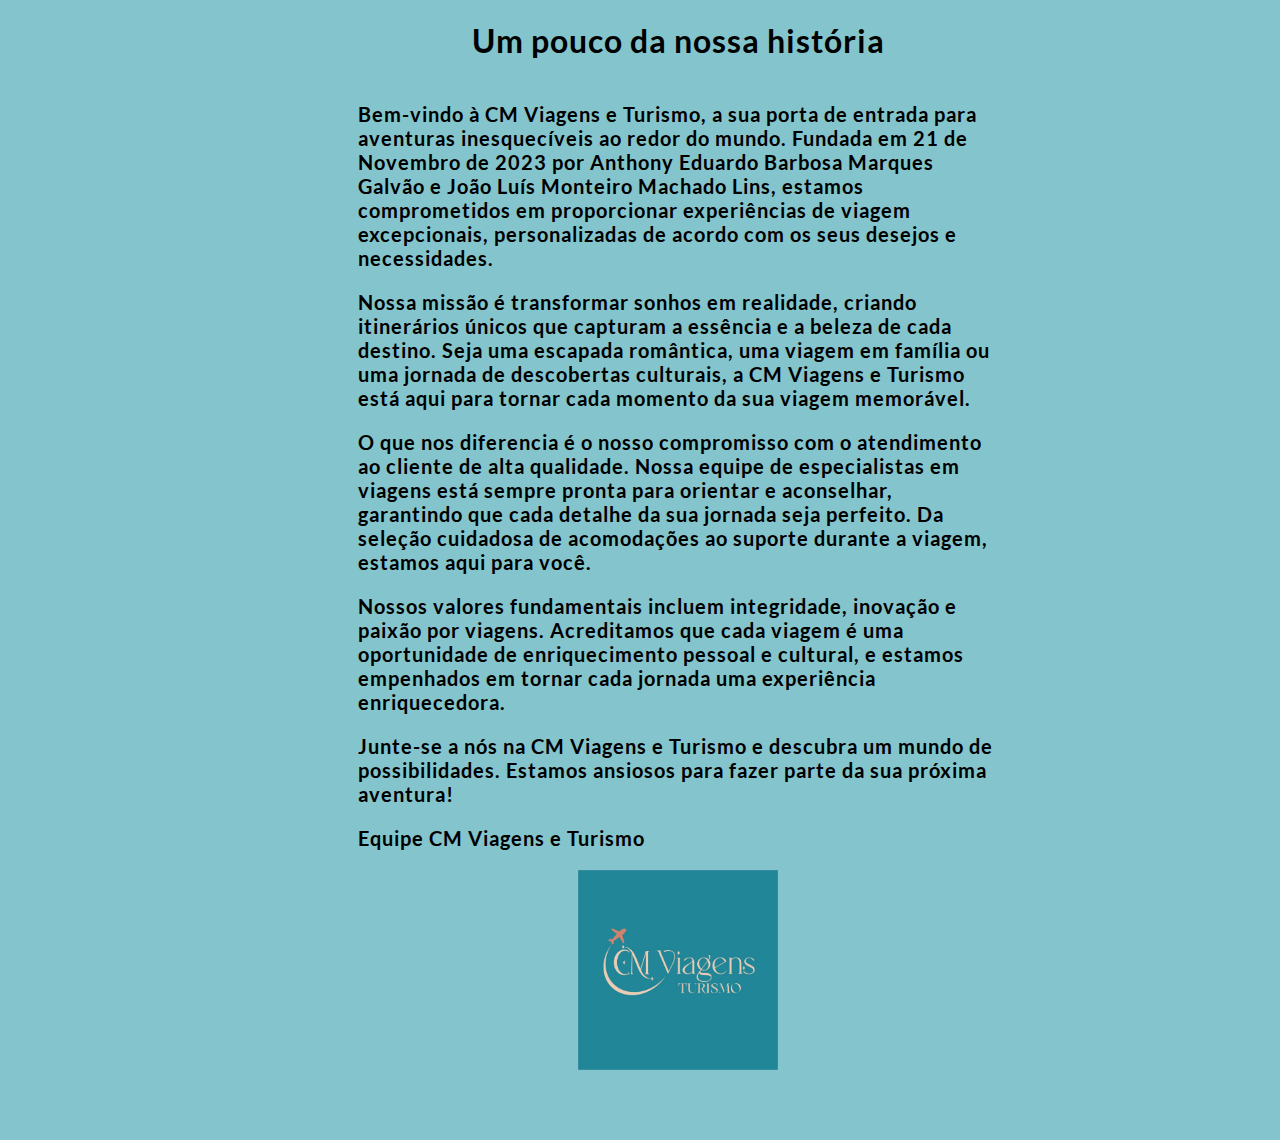
<file: about_us.html>
<!DOCTYPE html>
<html lang="en">
<head>
    <meta charset="UTF-8">
    <meta name="viewport" content="width=device-width, initial-scale=1.0">
    <link rel="stylesheet" href="about_us.css">
    <title>CM Viagens e Turismo - Sobre Nós</title>
</head>
<body>

    <h1>Um pouco da nossa história</h1>

    <div class="paragraph">

  <p>Bem-vindo à CM Viagens e Turismo, a sua porta de entrada para aventuras inesquecíveis ao redor do mundo. Fundada em 21 de Novembro de 2023 por Anthony Eduardo Barbosa Marques Galvão e João Luís Monteiro Machado Lins, estamos comprometidos em proporcionar experiências de viagem excepcionais, personalizadas de acordo com os seus desejos e necessidades.</p>

  <p>Nossa missão é transformar sonhos em realidade, criando itinerários únicos que capturam a essência e a beleza de cada destino. Seja uma escapada romântica, uma viagem em família ou uma jornada de descobertas culturais, a CM Viagens e Turismo está aqui para tornar cada momento da sua viagem memorável.</p>

  <p>O que nos diferencia é o nosso compromisso com o atendimento ao cliente de alta qualidade. Nossa equipe de especialistas em viagens está sempre pronta para orientar e aconselhar, garantindo que cada detalhe da sua jornada seja perfeito. Da seleção cuidadosa de acomodações ao suporte durante a viagem, estamos aqui para você.</p>

  <p>Nossos valores fundamentais incluem integridade, inovação e paixão por viagens. Acreditamos que cada viagem é uma oportunidade de enriquecimento pessoal e cultural, e estamos empenhados em tornar cada jornada uma experiência enriquecedora.</p>

  <p>Junte-se a nós na CM Viagens e Turismo e descubra um mundo de possibilidades. Estamos ansiosos para fazer parte da sua próxima aventura!</p>

  <p>Equipe CM Viagens e Turismo</p>

    </div>

  <img class="logo" src="img/logo.jpg" alt="Logo">

</body>
</html>
</file>
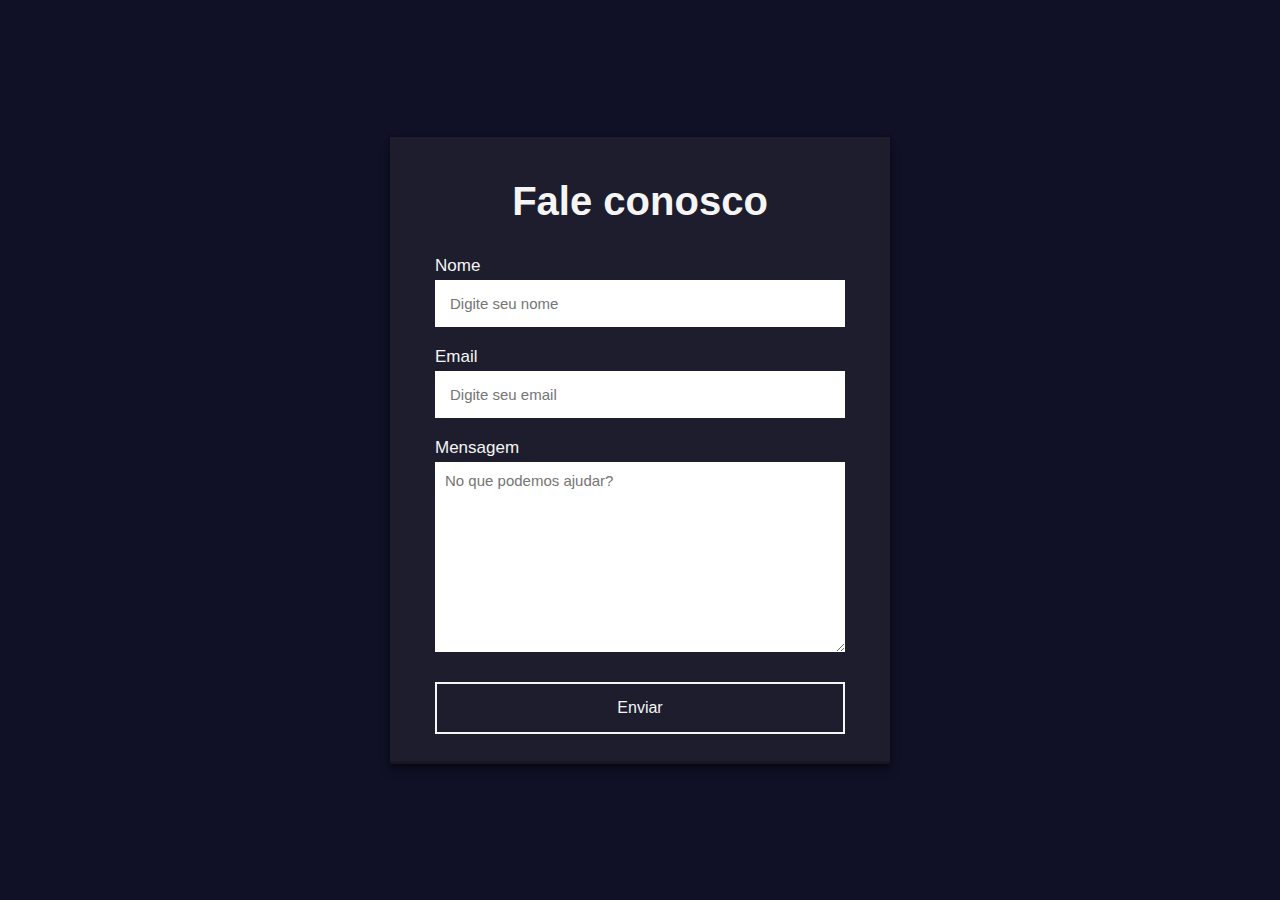
<file: contato.html>
<!DOCTYPE html>
<html lang="pt-BR">
<head>
    <meta charset="UTF-8">
    <meta http-equiv="X-UA-Compatible" content="IE=edge">
    <meta name="viewport" content="width=device-width, initial-scale=1.0">
    <link rel="stylesheet" href="contact.css">
    <title>Formulário</title>
</head>
<body>
    <section>
        <h2>Fale conosco</h2>
        <form action="https://api.staticforms.xyz/submit" method="post">
            <label>Nome</label>
            <input type="text" name="name" placeholder="Digite seu nome" autocomplete="off" required>
            <label>Email</label>
            <input type="email" name="email" placeholder="Digite seu email" autocomplete="off" required>
            <label>Mensagem</label>
            <textarea name="message" cols="30" rows="10" placeholder="No que podemos ajudar?" required></textarea>
            <button type="submit">Enviar</button>

            <input type="hidden" name="accessKey" value="39782207-1093-48c2-82d5-994a6b983ee5">
            <input type="hidden" name="redirectTo" value="http://127.0.0.1:5500/obrigado.html">
        </form>
    </section>
</body>
</html>
</file>
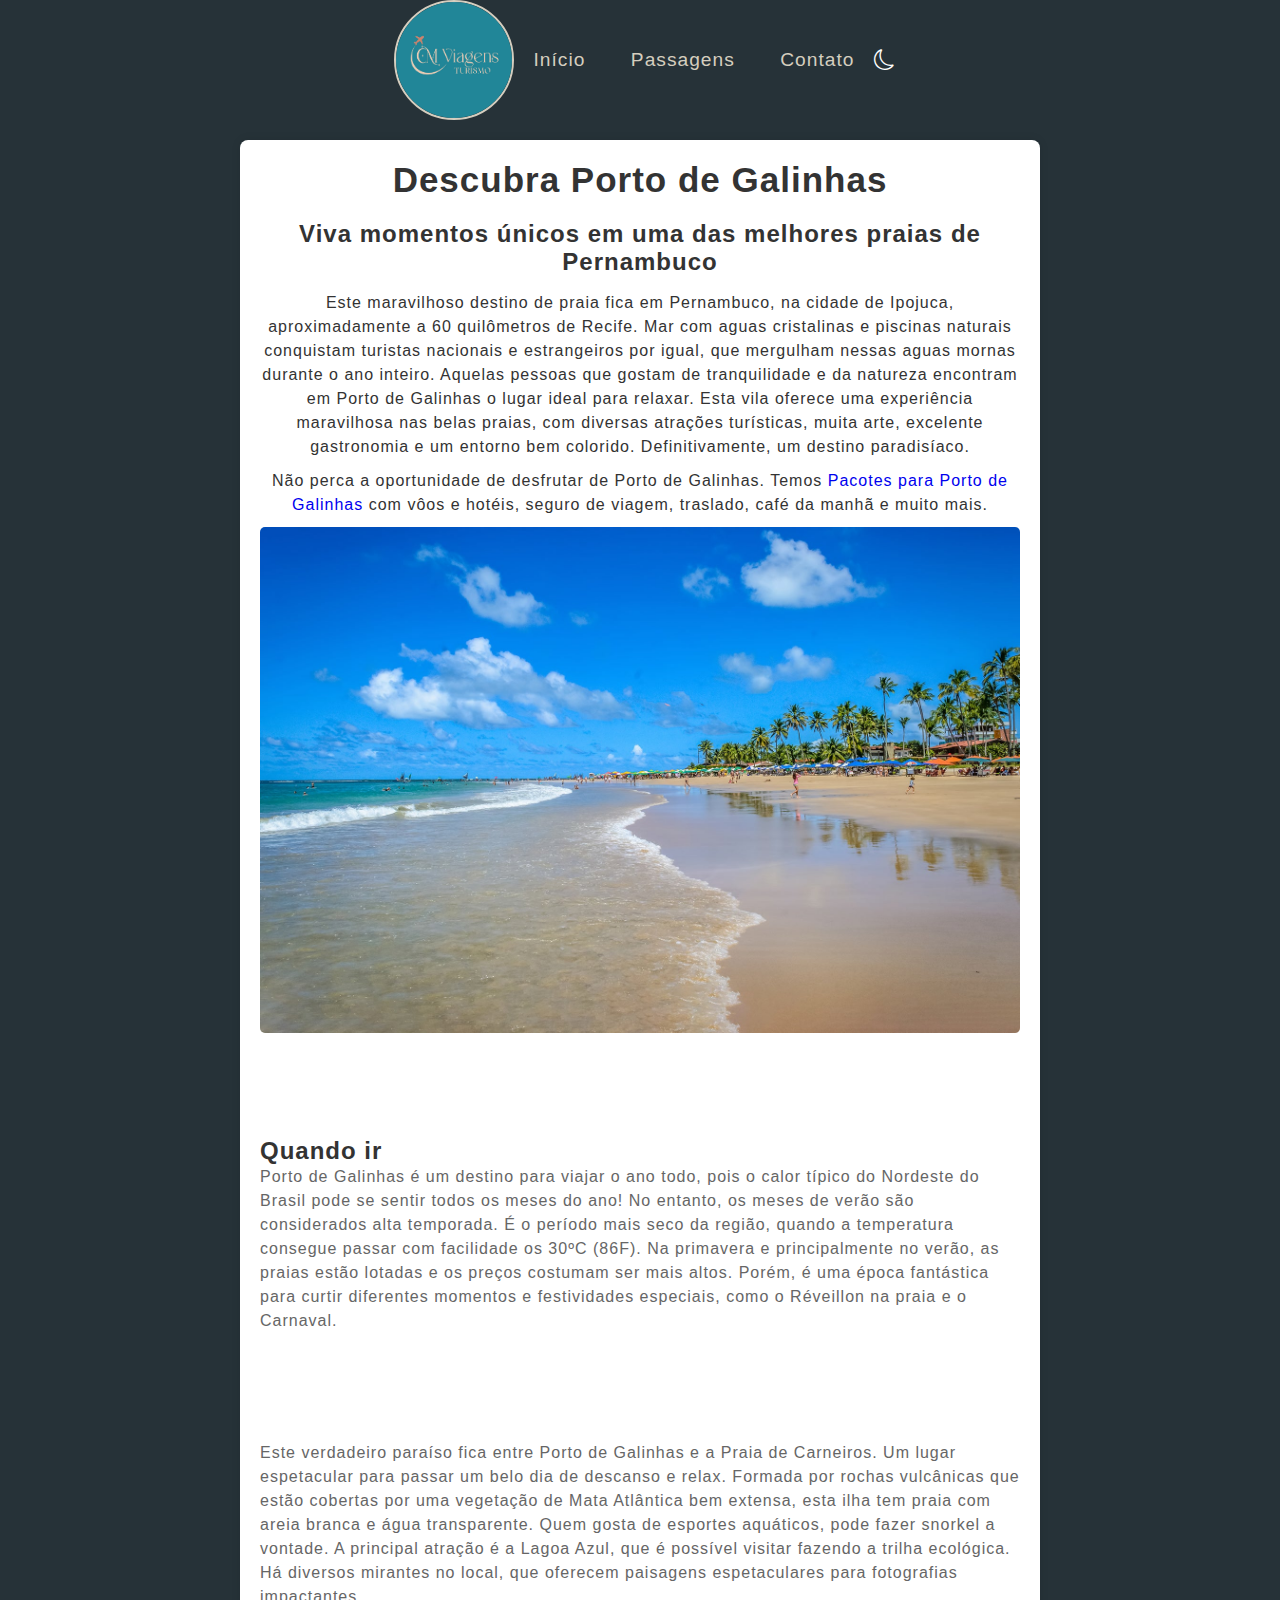
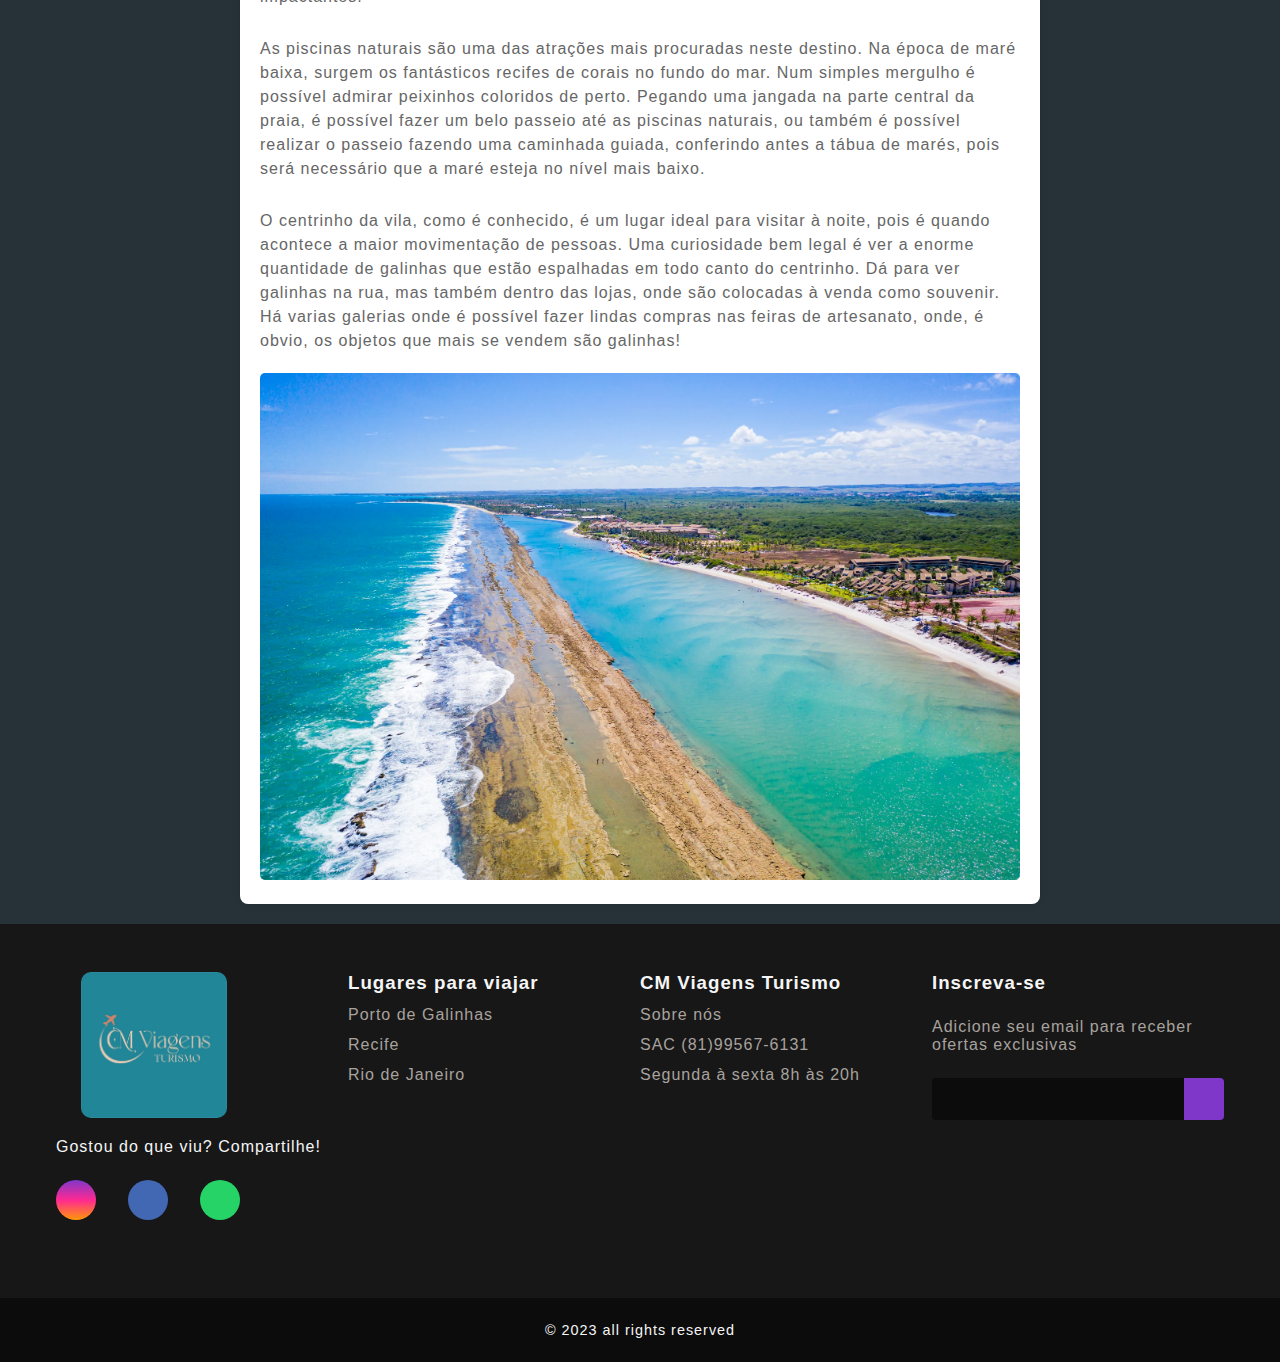
<file: footer-porto_de_galinhas.html>
<!DOCTYPE html>
<html lang="pt-BR">
<head>
    <meta charset="UTF-8">
    <meta name="viewport" content="width=device-width, initial-scale=1.0">
    <link rel="stylesheet" href="footer-pages.css">
    <link rel="stylesheet" href="https://cdnjs.cloudflare.com/ajax/libs/font-awesome/6.4.2/css/all.min.css" integrity="sha512-z3gLpd7yknf1YoNbCzqRKc4qyor8gaKU1qmn+CShxbuBusANI9QpRohGBreCFkKxLhei6S9CQXFEbbKuqLg0DA==" crossorigin="anonymous" referrerpolicy="no-referrer" />
    <link rel="shortcut icon" href="img/favicon-32x32.png" type="image/x-icon">
    <script src="script.js" defer></script>
    <link rel="stylesheet" href="https://cdn.jsdelivr.net/npm/bootstrap-icons@1.11.1/font/bootstrap-icons.css">
    <title>Guia Para Viver o Melhor de Rio de Janeiro</title>
</head>
<body class="dark">

    <header>
    
        <img class="logo" src="./img/logo.jpg" alt="Logo">
    
            <ul>
                <li class="header-list"><a href="index.html" class="header-link" target="_self" rel="next">Início</a></li>
                <li class="header-list"><a href="passagens.html" class="header-link" target="_self" rel="next">Passagens</a></li>
                <li class="header-list"><a href="contato.html" class="header-link" target="_self" rel="next">Contato</a></li>
            </ul>
    
        <div class="dark-mode">
          <input type="checkbox" name="change-theme" id="change-theme"/>

          <label for="change-theme" >
            <i class="bi bi-sun"></i>
            <i class="bi bi-moon"></i>
            <div class="ball"></div>
          
        </div> 
    
      </header>
      <main>
        
        <section class="rio-start-page">

            <h1>Descubra Porto de Galinhas</h1>
            <h2>Viva momentos únicos em uma das melhores praias de Pernambuco</h2>
            <p>Este maravilhoso destino de praia fica em Pernambuco, na cidade de Ipojuca, aproximadamente a 60 quilômetros de Recife. Mar com aguas cristalinas e piscinas naturais conquistam turistas nacionais e estrangeiros por igual, que mergulham nessas aguas mornas durante o ano inteiro. Aquelas pessoas que gostam de tranquilidade e da natureza encontram em Porto de Galinhas o lugar ideal para relaxar. Esta vila oferece uma experiência maravilhosa nas belas praias, com diversas atrações turísticas, muita arte, excelente gastronomia e um entorno bem colorido. Definitivamente, um destino paradisíaco.</p>
            <p>Não perca a oportunidade de desfrutar de Porto de Galinhas. Temos <a href="passagens.html">Pacotes para Porto de Galinhas</a> com vôos e hotéis, seguro de viagem, traslado, café da manhã e muito mais.</p>
            <div class="footer-image-page">
              <img src="img/porto-de-galinhas.jpg" alt="Foto">
            </div>

        </section>

        <section class="rio-mid-page">

          <h1>Recomendações de outros viajantes</h1>
          <div class="recomendations">
            <h2>Quando ir</h2>
            <p>Porto de Galinhas é um destino para viajar o ano todo, pois o calor típico do Nordeste do Brasil pode se sentir todos os meses do ano! No entanto, os meses de verão são considerados alta temporada. É o período mais seco da região, quando a temperatura consegue passar com facilidade os 30ºC (86F). Na primavera e principalmente no verão, as praias estão lotadas e os preços costumam ser mais altos. Porém, é uma época fantástica para curtir diferentes momentos e festividades especiais, como o Réveillon na praia e o Carnaval.</p>
          </div>

        </section>

        <section class="emphasis">

          <h1>Lugares para ir</h1>
          <h2>Ilha de Santo Aleixo</h2>
          <p>Este verdadeiro paraíso fica entre Porto de Galinhas e a Praia de Carneiros. Um lugar espetacular para passar um belo dia de descanso e relax. Formada por rochas vulcânicas que estão cobertas por uma vegetação de Mata Atlântica bem extensa, esta ilha tem praia com areia branca e água transparente. Quem gosta de esportes aquáticos, pode fazer snorkel a vontade. A principal atração é a Lagoa Azul, que é possível visitar fazendo a trilha ecológica. Há diversos mirantes no local, que oferecem paisagens espetaculares para fotografias impactantes.</p>
          <h2>Piscinas naturais</h2>
          <p>As piscinas naturais são uma das atrações mais procuradas neste destino. Na época de maré baixa, surgem os fantásticos recifes de corais no fundo do mar. Num simples mergulho é possível admirar peixinhos coloridos de perto. Pegando uma jangada na parte central da praia, é possível fazer um belo passeio até as piscinas naturais, ou também é possível realizar o passeio fazendo uma caminhada guiada, conferindo antes a tábua de marés, pois será necessário que a maré esteja no nível mais baixo.</p>
          <h2>Centro de Porto de Galinhas</h2>
          <p>O centrinho da vila, como é conhecido, é um lugar ideal para visitar à noite, pois é quando acontece a maior movimentação de pessoas. Uma curiosidade bem legal é ver a enorme quantidade de galinhas que estão espalhadas em todo canto do centrinho. Dá para ver galinhas na rua, mas também dentro das lojas, onde são colocadas à venda como souvenir. Há varias galerias onde é possível fazer lindas compras nas feiras de artesanato, onde, é obvio, os objetos que mais se vendem são galinhas!</p>
          <div class="party-image">
            <img src="img/porto-de-galinhas 2.webp" alt="Foto">
          </div>
          
        </section>

      </main>

      <footer>

        <div id="footer-content">
    
          <div id="footer-contacts">
            <img id="footer-logo" src="img/logo.jpg" alt="Logo">
            <p>Gostou do que viu? Compartilhe!</p>
    
            <div id="footer-social-media">
    
              <a href="https://www.instagram.com/?url=http://127.0.0.1:5500/index.html" target="_blank" class="footer-link" id="instagram">
                <i class="fa-brands fa-instagram"></i>
              </a>
    
              <a href="https://www.facebook.com/sharer/sharer.php?u=http://127.0.0.1:5500/index.html" target="_blank" class="footer-link" id="facebook">
                <i class="fa-brands fa-facebook-f"></i>
              </a>
    
              <a href="https://wa.me/?text=Título_do_seu_artigo%20http://127.0.0.1:5500/index.html" target="_blank" class="footer-link" id="whatsapp">
                <i class="fa-brands fa-whatsapp"></i>
              </a>
    
            </div>
    
          </div>
    
          <ul class="footer-list">
    
            <li>
              <h3>Lugares para viajar</h3>
            </li>
    
            <li>
              <a href="footer-porto_de_galinhas.html" class="footer-link">Porto de Galinhas</a>
            </li>
    
            <li>
              <a href="footer-recife.html" class="footer-link">Recife</a>
            </li>
    
            <li>
              <a href="footer-rio.html" class="footer-link">Rio de Janeiro</a>
            </li>
    
          </ul>
    
          <ul class="footer-list">
    
            <li>
              <h3>CM Viagens Turismo</h3>
            </li>
    
            <li>
              <a href="about_us.html" class="footer-link">Sobre nós</a>
            </li>
    
            <li>
              <p class="footer-paragraph">SAC (81)99567-6131</p>
            </li>
    
            <li>
               <p class="footer-paragraph">Segunda à sexta 8h às 20h</p>
            </li>
    
            <div>
    
              <iframe src="https://www.google.com/maps/embed?pb=!1m18!1m12!1m3!1d3948.0863536806996!2d-35.957447290420525!3d-8.29420509451324!2m3!1f0!2f0!3f0!3m2!1i1024!2i768!4f13.1!3m3!1m2!1s0x7a98be8cf3157dd%3A0x98a0a3ecad4be817!2sCentro%20Universit%C3%A1rio%20UniFavip%20-%20Wyden%20-%20Entrada%20Principal!5e0!3m2!1spt-BR!2sbr!4v1700421255673!5m2!1spt-BR!2sbr" width="200" height="150" style="border:0;" allowfullscreen="" loading="lazy" referrerpolicy="no-referrer-when-downgrade"></iframe>
    
            </div>
    
          </ul>
    
          
          
          <div id="footer-subscribe">
            
            <h3>Inscreva-se</h3>
    
            <p>Adicione seu email para receber ofertas exclusivas</p>
    
            <div id="input-group">
    
              <input type="email" id="email">
              <button onclick="enviarEmail()">
                <i class="fa-regular fa-envelope"></i>
              </button>
    
            </div>
    
           </div>
           
        </div>
    
        <div id="footer-copyright">
          &#169
          2023 all rights reserved
        </div>
    
      </footer>
    
    </body>

</body>
</html>
</file>
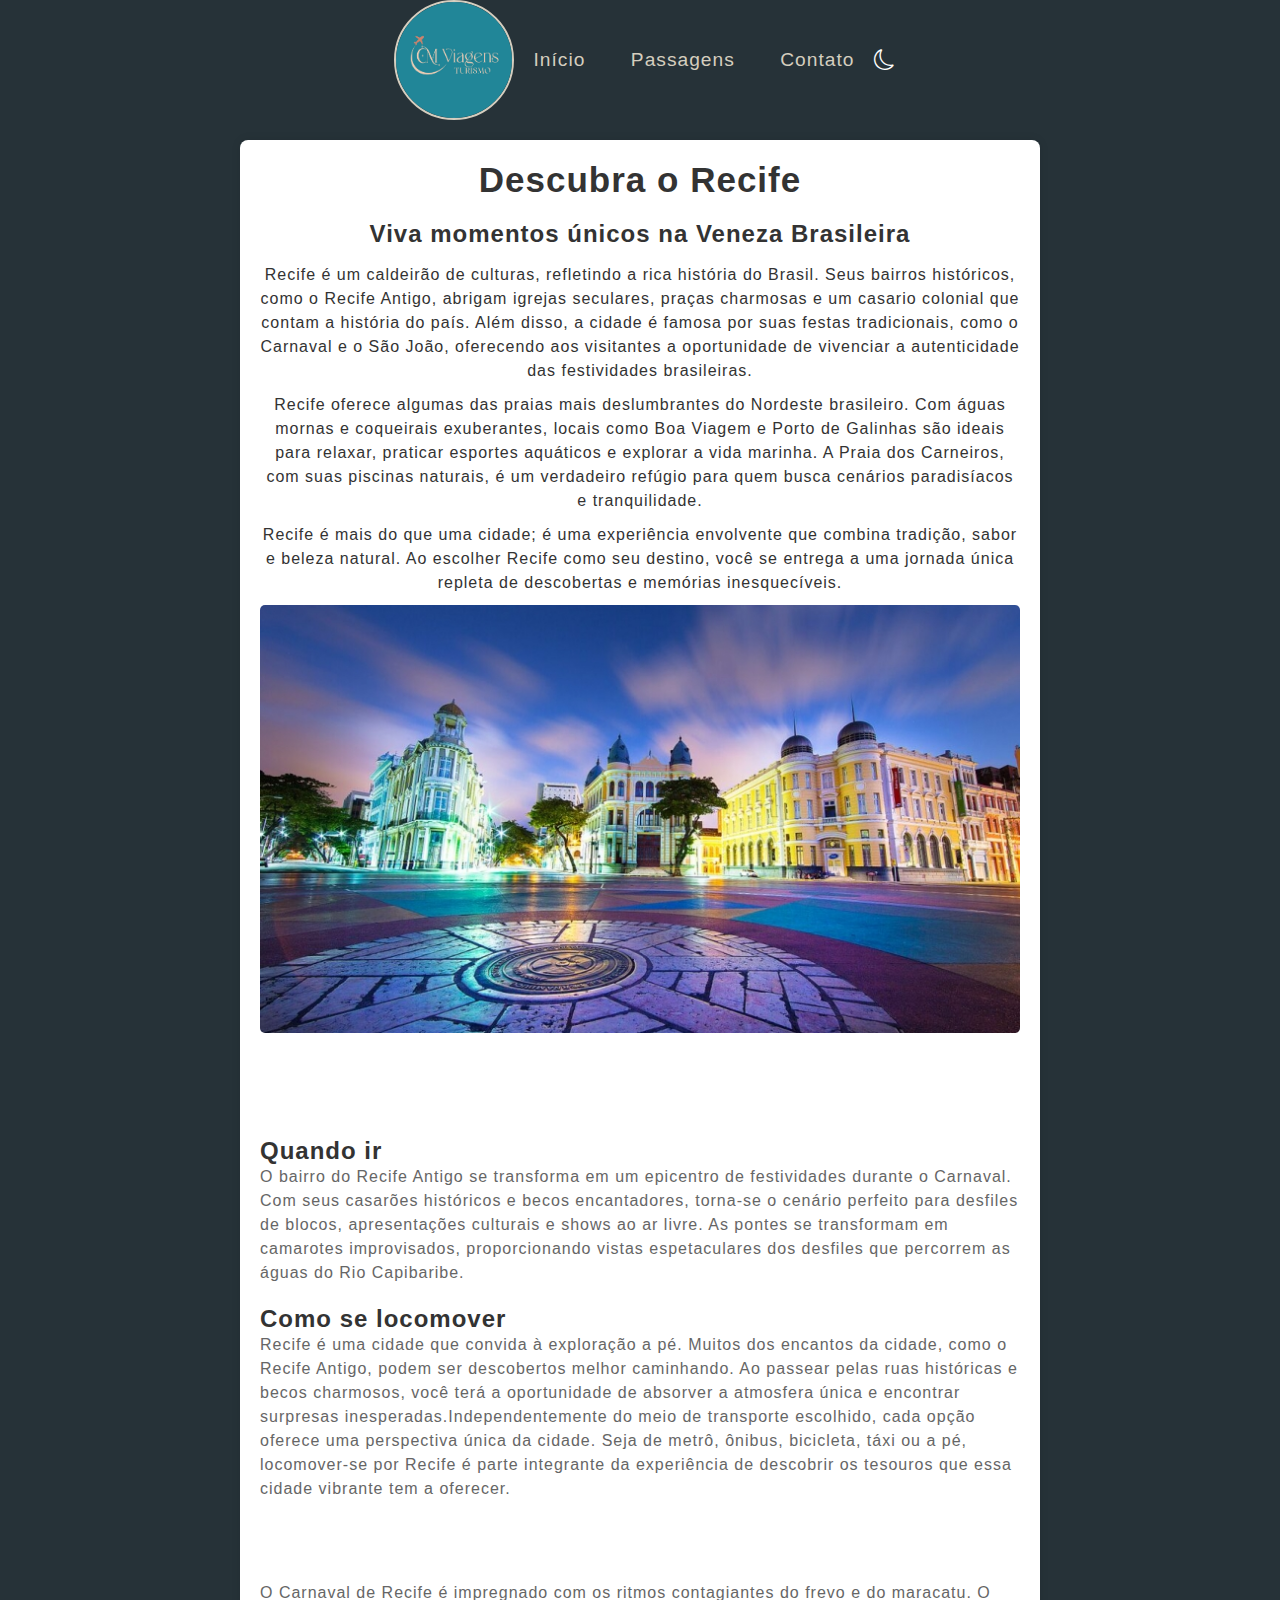
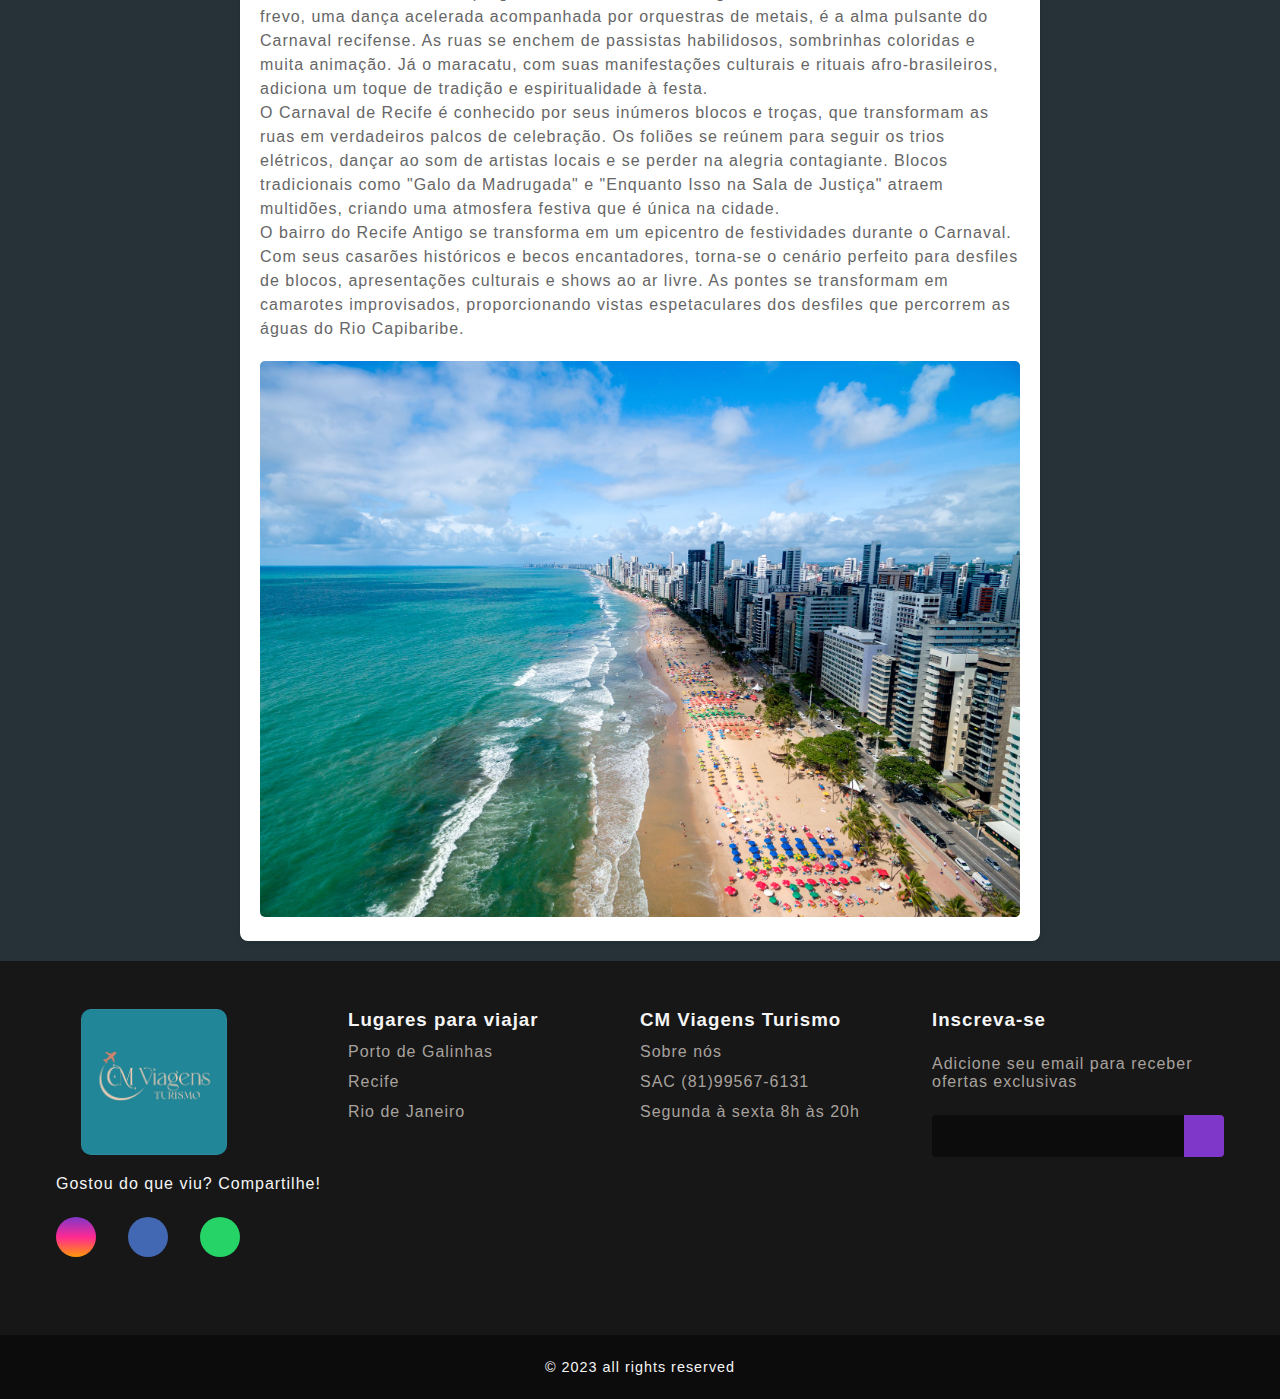
<file: footer-recife.html>
<!DOCTYPE html>
<html lang="pt-BR">
<head>
    <meta charset="UTF-8">
    <meta name="viewport" content="width=device-width, initial-scale=1.0">
    <link rel="stylesheet" href="footer-pages.css">
    <link rel="stylesheet" href="https://cdnjs.cloudflare.com/ajax/libs/font-awesome/6.4.2/css/all.min.css" integrity="sha512-z3gLpd7yknf1YoNbCzqRKc4qyor8gaKU1qmn+CShxbuBusANI9QpRohGBreCFkKxLhei6S9CQXFEbbKuqLg0DA==" crossorigin="anonymous" referrerpolicy="no-referrer" />
    <link rel="shortcut icon" href="img/favicon-32x32.png" type="image/x-icon">
    <script src="script.js" defer></script>
    <link rel="stylesheet" href="https://cdn.jsdelivr.net/npm/bootstrap-icons@1.11.1/font/bootstrap-icons.css">
    <title>Guia Para Viver o Melhor de Rio de Janeiro</title>
</head>
<body class="dark">

    <header>
    
        <img class="logo" src="./img/logo.jpg" alt="Logo">
    
            <ul>
                <li class="header-list"><a href="index.html" class="header-link" target="_self" rel="next">Início</a></li>
                <li class="header-list"><a href="passagens.html" class="header-link" target="_self" rel="next">Passagens</a></li>
                <li class="header-list"><a href="contato.html" class="header-link" target="_self" rel="next">Contato</a></li>
            </ul>
    
        <div>
          <input type="checkbox" name="change-theme" id="change-theme"/>

          <label for="change-theme" >
            <i class="bi bi-sun"></i>
            <i class="bi bi-moon"></i>
            <div class="ball"></div>
          
        </div> 
    
      </header>
      <main>
        
        <section class="rio-start-page">

            <h1>Descubra o Recife</h1>
            <h2>Viva momentos únicos na Veneza Brasileira</h2>
            <p>Recife é um caldeirão de culturas, refletindo a rica história do Brasil. Seus bairros históricos, como o Recife Antigo, abrigam igrejas seculares, praças charmosas e um casario colonial que contam a história do país. Além disso, a cidade é famosa por suas festas tradicionais, como o Carnaval e o São João, oferecendo aos visitantes a oportunidade de vivenciar a autenticidade das festividades brasileiras.</p>
            <p>Recife oferece algumas das praias mais deslumbrantes do Nordeste brasileiro. Com águas mornas e coqueirais exuberantes, locais como Boa Viagem e Porto de Galinhas são ideais para relaxar, praticar esportes aquáticos e explorar a vida marinha. A Praia dos Carneiros, com suas piscinas naturais, é um verdadeiro refúgio para quem busca cenários paradisíacos e tranquilidade.</p>
            <p>Recife é mais do que uma cidade; é uma experiência envolvente que combina tradição, sabor e beleza natural. Ao escolher Recife como seu destino, você se entrega a uma jornada única repleta de descobertas e memórias inesquecíveis.</p>
            
            <div class="footer-image-page">
              <img src="img/recife 1.jpg" alt="Foto">
            </div>

        </section>

        <section class="rio-mid-page">

          <h1>Recomendações de outros viajantes</h1>
          <div class="recomendations">
            <h2>Quando ir</h2>
            <p>O bairro do Recife Antigo se transforma em um epicentro de festividades durante o Carnaval. Com seus casarões históricos e becos encantadores, torna-se o cenário perfeito para desfiles de blocos, apresentações culturais e shows ao ar livre. As pontes se transformam em camarotes improvisados, proporcionando vistas espetaculares dos desfiles que percorrem as águas do Rio Capibaribe.</p>
          </div>
          <div class="recomendations">
            <h2>Como se locomover</h2>
            <p>Recife é uma cidade que convida à exploração a pé. Muitos dos encantos da cidade, como o Recife Antigo, podem ser descobertos melhor caminhando. Ao passear pelas ruas históricas e becos charmosos, você terá a oportunidade de absorver a atmosfera única e encontrar surpresas inesperadas.Independentemente do meio de transporte escolhido, cada opção oferece uma perspectiva única da cidade. Seja de metrô, ônibus, bicicleta, táxi ou a pé, locomover-se por Recife é parte integrante da experiência de descobrir os tesouros que essa cidade vibrante tem a oferecer.</p>
          </div>

        </section>

        <section class="emphasis">

          <h1>Em fevereiro, tem Carnaval!</h1>
          <p>O Carnaval de Recife é impregnado com os ritmos contagiantes do frevo e do maracatu. O frevo, uma dança acelerada acompanhada por orquestras de metais, é a alma pulsante do Carnaval recifense. As ruas se enchem de passistas habilidosos, sombrinhas coloridas e muita animação. Já o maracatu, com suas manifestações culturais e rituais afro-brasileiros, adiciona um toque de tradição e espiritualidade à festa.</p>
          <p>O Carnaval de Recife é conhecido por seus inúmeros blocos e troças, que transformam as ruas em verdadeiros palcos de celebração. Os foliões se reúnem para seguir os trios elétricos, dançar ao som de artistas locais e se perder na alegria contagiante. Blocos tradicionais como "Galo da Madrugada" e "Enquanto Isso na Sala de Justiça" atraem multidões, criando uma atmosfera festiva que é única na cidade.</p>
          <p>O bairro do Recife Antigo se transforma em um epicentro de festividades durante o Carnaval. Com seus casarões históricos e becos encantadores, torna-se o cenário perfeito para desfiles de blocos, apresentações culturais e shows ao ar livre. As pontes se transformam em camarotes improvisados, proporcionando vistas espetaculares dos desfiles que percorrem as águas do Rio Capibaribe.</p>
          
          <div class="party-image">
            <img src="img/recife 2.jpg" alt="Foto">
          </div>

        </section>

      </main>

      <footer>

        <div id="footer-content">
    
          <div id="footer-contacts">
            <img id="footer-logo" src="img/logo.jpg" alt="Logo">
            <p>Gostou do que viu? Compartilhe!</p>
    
            <div id="footer-social-media">
    
              <a href="https://www.instagram.com/?url=http://127.0.0.1:5500/index.html" target="_blank" class="footer-link" id="instagram">
                <i class="fa-brands fa-instagram"></i>
              </a>
    
              <a href="https://www.facebook.com/sharer/sharer.php?u=http://127.0.0.1:5500/index.html" target="_blank" class="footer-link" id="facebook">
                <i class="fa-brands fa-facebook-f"></i>
              </a>
    
              <a href="https://wa.me/?text=Título_do_seu_artigo%20http://127.0.0.1:5500/index.html" target="_blank" class="footer-link" id="whatsapp">
                <i class="fa-brands fa-whatsapp"></i>
              </a>
    
            </div>
    
          </div>
    
          <ul class="footer-list">
    
            <li>
              <h3>Lugares para viajar</h3>
            </li>
    
            <li>
              <a href="footer-porto_de_galinhas.html" class="footer-link">Porto de Galinhas</a>
            </li>
    
            <li>
              <a href="footer-recife.html" class="footer-link">Recife</a>
            </li>
    
            <li>
              <a href="footer-rio.html" class="footer-link">Rio de Janeiro</a>
            </li>
    
          </ul>
    
          <ul class="footer-list">
    
            <li>
              <h3>CM Viagens Turismo</h3>
            </li>
    
            <li>
              <a href="about_us.html" class="footer-link">Sobre nós</a>
            </li>
    
            <li>
              <p class="footer-paragraph">SAC (81)99567-6131</p>
            </li>
    
            <li>
               <p class="footer-paragraph">Segunda à sexta 8h às 20h</p>
            </li>
    
            <div>
    
              <iframe src="https://www.google.com/maps/embed?pb=!1m18!1m12!1m3!1d3948.0863536806996!2d-35.957447290420525!3d-8.29420509451324!2m3!1f0!2f0!3f0!3m2!1i1024!2i768!4f13.1!3m3!1m2!1s0x7a98be8cf3157dd%3A0x98a0a3ecad4be817!2sCentro%20Universit%C3%A1rio%20UniFavip%20-%20Wyden%20-%20Entrada%20Principal!5e0!3m2!1spt-BR!2sbr!4v1700421255673!5m2!1spt-BR!2sbr" width="200" height="150" style="border:0;" allowfullscreen="" loading="lazy" referrerpolicy="no-referrer-when-downgrade"></iframe>
    
            </div>
    
          </ul>
    
          
          
          <div id="footer-subscribe">
            
            <h3>Inscreva-se</h3>
    
            <p>Adicione seu email para receber ofertas exclusivas</p>
    
            <div id="input-group">
    
              <input type="email" id="email">
              <button onclick="enviarEmail()">
                <i class="fa-regular fa-envelope"></i>
              </button>
    
            </div>
    
           </div>
           
        </div>
    
        <div id="footer-copyright">
          &#169
          2023 all rights reserved
        </div>
    
      </footer>
    
    </body>

</body>
</html>
</file>
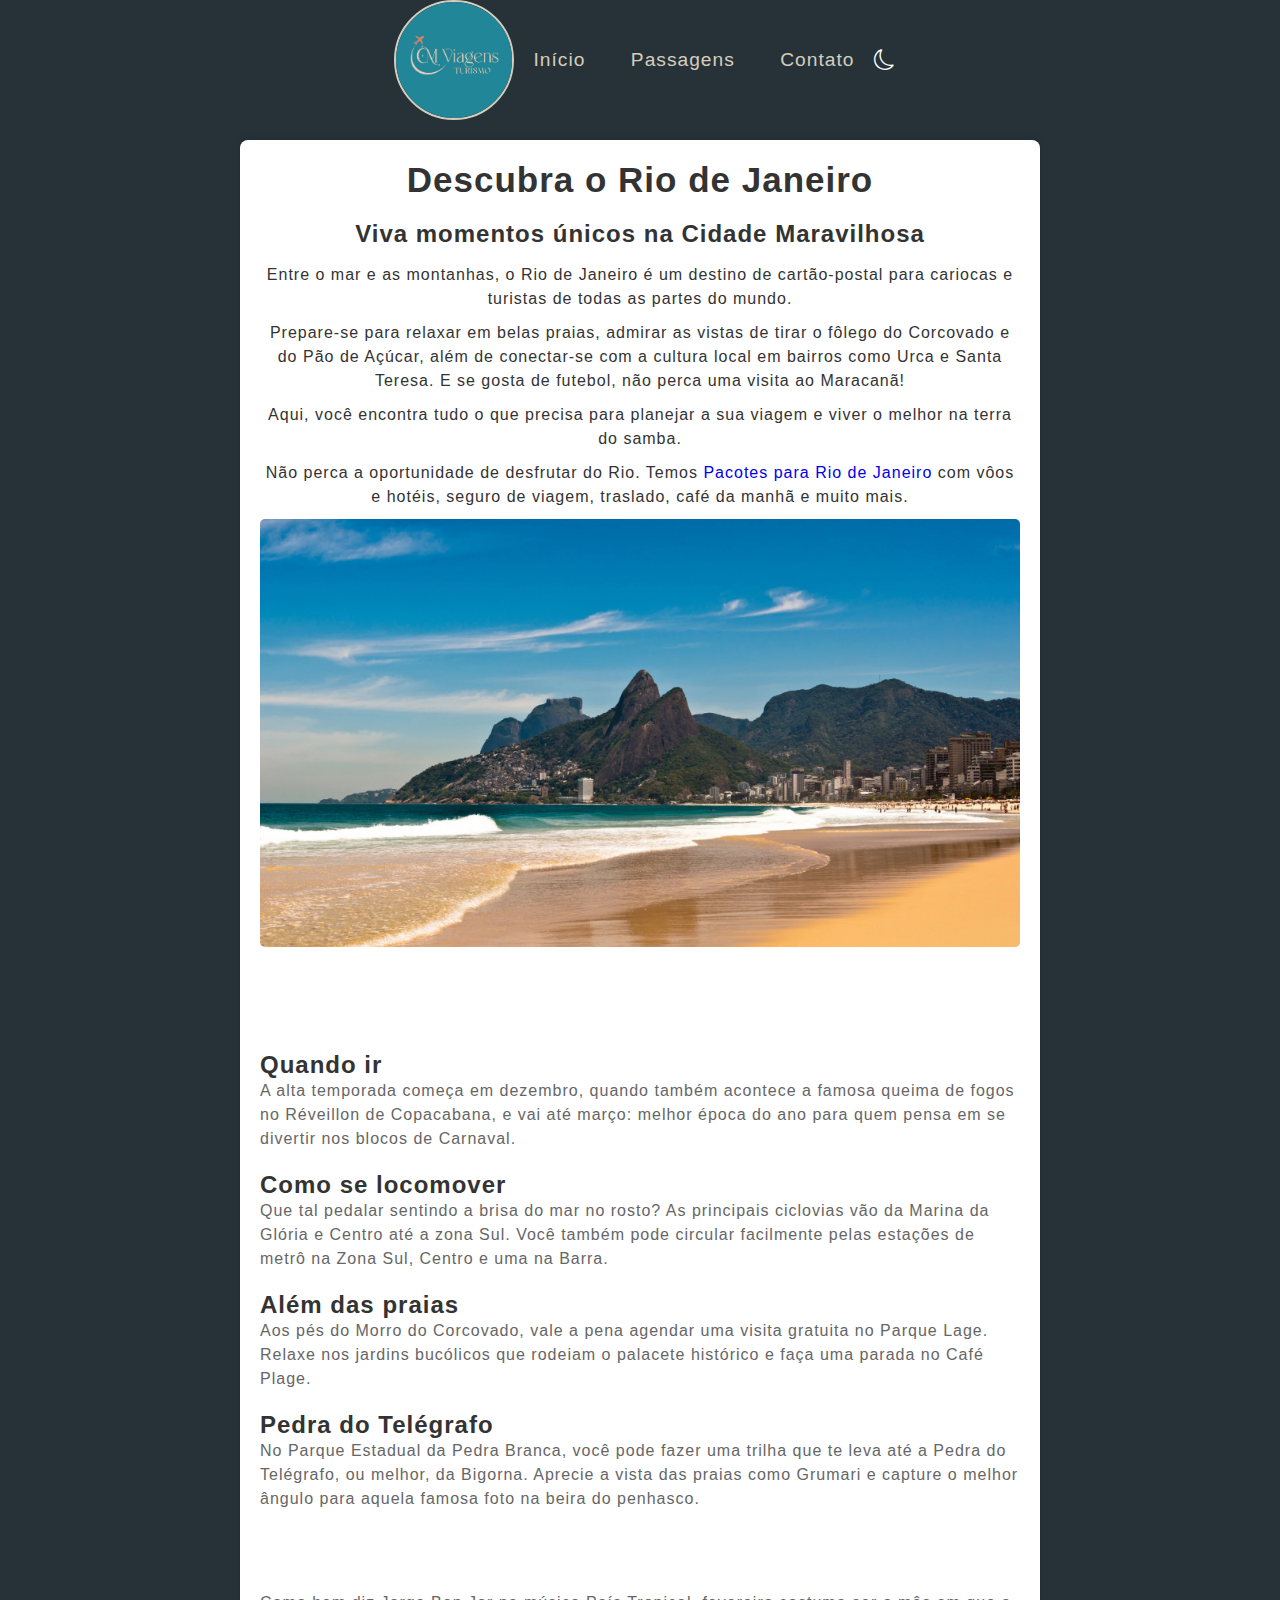
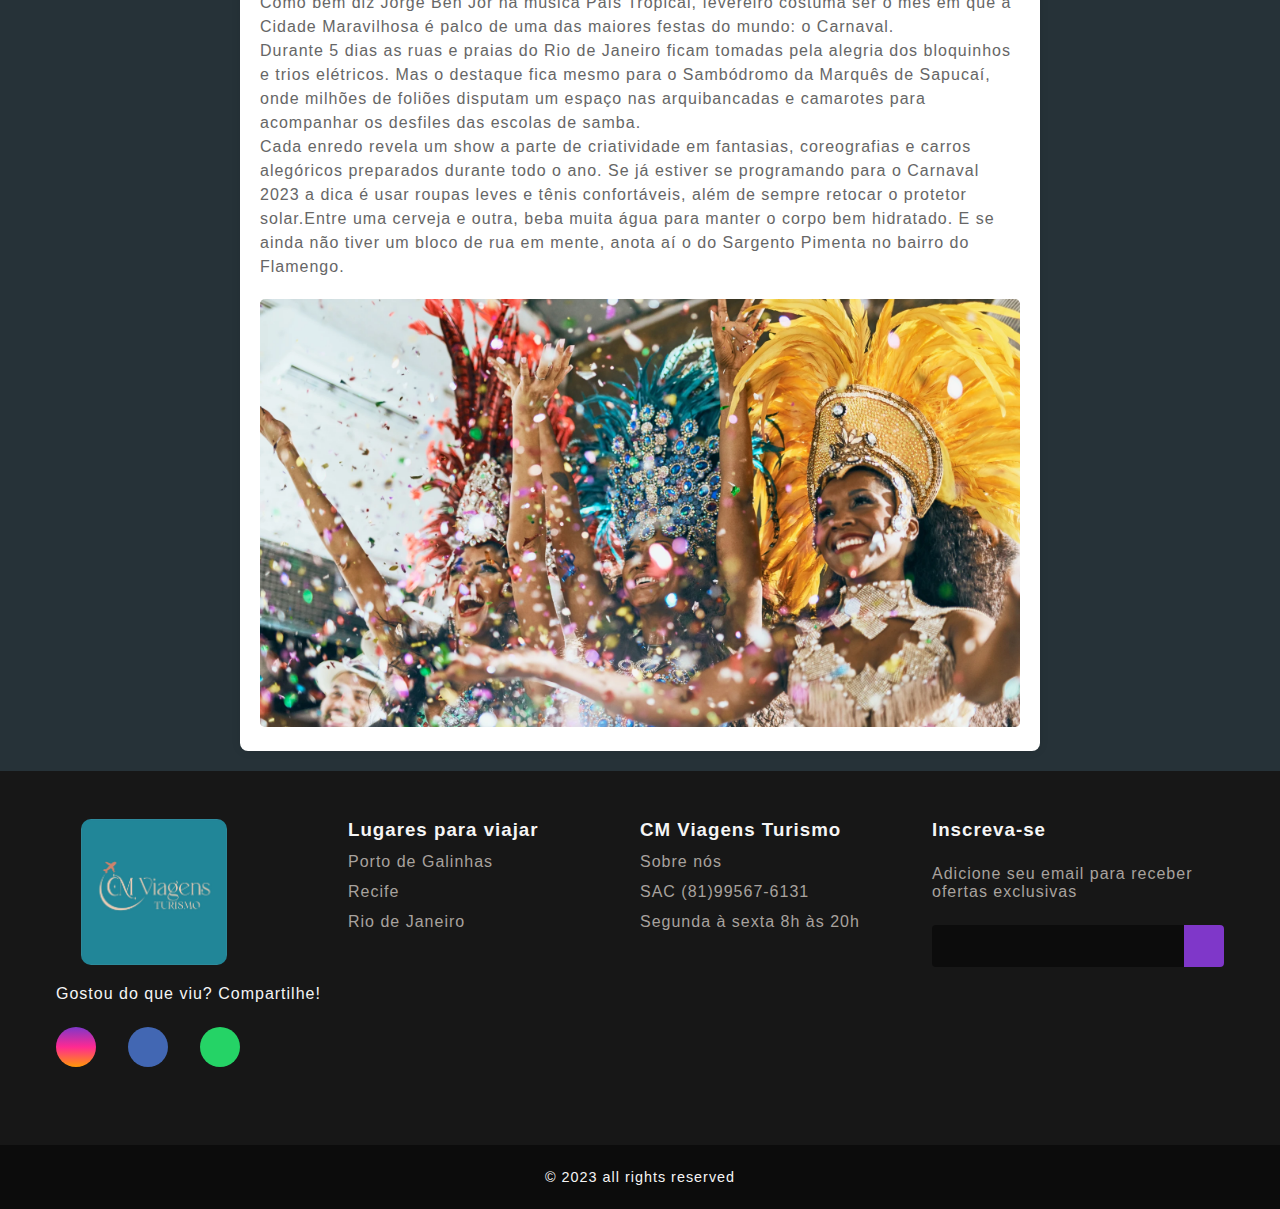
<file: footer-rio.html>
<!DOCTYPE html>
<html lang="pt-BR">
<head>
    <meta charset="UTF-8">
    <meta name="viewport" content="width=device-width, initial-scale=1.0">
    <link rel="stylesheet" href="footer-pages.css">
    <link rel="stylesheet" href="https://cdnjs.cloudflare.com/ajax/libs/font-awesome/6.4.2/css/all.min.css" integrity="sha512-z3gLpd7yknf1YoNbCzqRKc4qyor8gaKU1qmn+CShxbuBusANI9QpRohGBreCFkKxLhei6S9CQXFEbbKuqLg0DA==" crossorigin="anonymous" referrerpolicy="no-referrer" />
    <link rel="shortcut icon" href="img/favicon-32x32.png" type="image/x-icon">
    <script src="script.js" defer></script>
    <link rel="stylesheet" href="https://cdn.jsdelivr.net/npm/bootstrap-icons@1.11.1/font/bootstrap-icons.css">
    
    <title>Guia Para Viver o Melhor de Rio de Janeiro</title>
</head>
<body class="dark">

    <header>
    
        <img class="logo" src="./img/logo.jpg" alt="Logo">
    
            <ul>
                <li class="header-list"><a href="index.html" class="header-link" target="_self" rel="next">Início</a></li>
                <li class="header-list"><a href="passagens.html" class="header-link" target="_self" rel="next">Passagens</a></li>
                <li class="header-list"><a href="contato.html" class="header-link" target="_self" rel="next">Contato</a></li>
            </ul>
    
        <div>   
          
    
          <input type="checkbox" name="change-theme" id="change-theme"/>

          <label for="change-theme" >
            <i class="bi bi-sun"></i>
            <i class="bi bi-moon"></i>
            <div class="ball"></div>
          </label>
    
        </div> 
    
      </header>
      <main>
        
        <section class="rio-start-page">

            <h1>Descubra o Rio de Janeiro</h1>
            <h2>Viva momentos únicos na Cidade Maravilhosa</h2>
            <p>Entre o mar e as montanhas, o Rio de Janeiro é um destino de cartão-postal para cariocas e turistas de todas as partes do mundo.</p>
            <p>Prepare-se para relaxar em belas praias, admirar as vistas de tirar o fôlego do Corcovado e do Pão de Açúcar, além de conectar-se com a cultura local em bairros como Urca e Santa Teresa. E se gosta de futebol, não perca uma visita ao Maracanã!</p>
            <p>Aqui, você encontra tudo o que precisa para planejar a sua viagem e viver o melhor na terra do samba.</p>
            <p>Não perca a oportunidade de desfrutar do Rio. Temos <a href="passagens.html">Pacotes para Rio de Janeiro</a> com vôos e hotéis, seguro de viagem, traslado, café da manhã e muito mais.</p>
            <div class="footer-image-page">
              <img src="img/rio-img.webp" alt="Foto">
            </div>

        </section>

        <section class="rio-mid-page">

          <h1>Recomendações de outros viajantes</h1>
          <div class="recomendations">
            <h2>Quando ir</h2>
            <p>A alta temporada começa em dezembro, quando também acontece a famosa queima de fogos no Réveillon de Copacabana, e vai até março: melhor época do ano para quem pensa em se divertir nos blocos de Carnaval.</p>
          </div>
          <div class="recomendations">
            <h2>Como se locomover</h2>
            <p>Que tal pedalar sentindo a brisa do mar no rosto? As principais ciclovias vão da Marina da Glória e Centro até a zona Sul. 
              Você também pode circular facilmente pelas estações de metrô na Zona Sul, Centro e uma na Barra.</p>
          </div>
          <div class="recomendations">
            <h2>Além das praias</h2>
            <p>Aos pés do Morro do Corcovado, vale a pena agendar uma visita gratuita no Parque Lage. Relaxe nos jardins bucólicos que rodeiam o palacete histórico e faça uma parada no Café Plage.</p>
          </div>
          <div class="recomendations">
            <h2>Pedra do Telégrafo</h2>
            <p>No Parque Estadual da Pedra Branca, você pode fazer uma trilha que te leva até a Pedra do Telégrafo, ou melhor, da Bigorna. Aprecie a vista das praias como Grumari e capture o melhor ângulo para aquela famosa foto na beira do penhasco. </p>
          </div>

        </section>

        <section class="emphasis">

          <h1>Em fevereiro, tem Carnaval!</h1>
          <p>Como bem diz Jorge Ben Jor na música País Tropical, fevereiro costuma ser o mês em que a Cidade Maravilhosa é palco de uma das maiores festas do mundo: o Carnaval.</p>
          <p>Durante 5 dias as ruas e praias do Rio de Janeiro ficam tomadas pela alegria dos bloquinhos e trios elétricos. Mas o destaque fica mesmo para o Sambódromo da Marquês de Sapucaí, onde milhões de foliões disputam um espaço nas arquibancadas e camarotes para acompanhar os desfiles das escolas de samba.</p>
          <p>Cada enredo revela um show a parte de criatividade em fantasias, coreografias e carros alegóricos preparados durante todo o ano. Se já estiver se programando para o Carnaval 2023 a dica é usar roupas leves e tênis confortáveis, além de sempre retocar o protetor solar.Entre uma cerveja e outra, beba muita água para manter o corpo bem hidratado. E se ainda não tiver um bloco de rua em mente, anota aí o do Sargento Pimenta no bairro do Flamengo.</p>
          <div class="party-image">
            <img src="img/party-img.webp" alt="Foto">
          </div>
          
        </section>

      </main>

      <footer>

        <div id="footer-content">
    
          <div id="footer-contacts">
            <img id="footer-logo" src="img/logo.jpg" alt="Logo">
            <p>Gostou do que viu? Compartilhe!</p>
    
            <div id="footer-social-media">
    
              <a href="https://www.instagram.com/?url=http://127.0.0.1:5500/index.html" target="_blank" class="footer-link" id="instagram">
                <i class="fa-brands fa-instagram"></i>
              </a>
    
              <a href="https://www.facebook.com/sharer/sharer.php?u=http://127.0.0.1:5500/index.html" target="_blank" class="footer-link" id="facebook">
                <i class="fa-brands fa-facebook-f"></i>
              </a>
    
              <a href="https://wa.me/?text=Título_do_seu_artigo%20http://127.0.0.1:5500/index.html" target="_blank" class="footer-link" id="whatsapp">
                <i class="fa-brands fa-whatsapp"></i>
              </a>
    
            </div>
    
          </div>
    
          <ul class="footer-list">
    
            <li>
              <h3>Lugares para viajar</h3>
            </li>
    
            <li>
              <a href="footer-porto_de_galinhas.html" class="footer-link">Porto de Galinhas</a>
            </li>
    
            <li>
              <a href="footer-recife.html" class="footer-link">Recife</a>
            </li>
    
            <li>
              <a href="footer-rio.html" class="footer-link">Rio de Janeiro</a>
            </li>
    
          </ul>
    
          <ul class="footer-list">
    
            <li>
              <h3>CM Viagens Turismo</h3>
            </li>
    
            <li>
              <a href="about_us.html" class="footer-link">Sobre nós</a>
            </li>
    
            <li>
              <p class="footer-paragraph">SAC (81)99567-6131</p>
            </li>
    
            <li>
               <p class="footer-paragraph">Segunda à sexta 8h às 20h</p>
            </li>
    
            <div>
    
              <iframe src="https://www.google.com/maps/embed?pb=!1m18!1m12!1m3!1d3948.0863536806996!2d-35.957447290420525!3d-8.29420509451324!2m3!1f0!2f0!3f0!3m2!1i1024!2i768!4f13.1!3m3!1m2!1s0x7a98be8cf3157dd%3A0x98a0a3ecad4be817!2sCentro%20Universit%C3%A1rio%20UniFavip%20-%20Wyden%20-%20Entrada%20Principal!5e0!3m2!1spt-BR!2sbr!4v1700421255673!5m2!1spt-BR!2sbr" width="200" height="150" style="border:0;" allowfullscreen="" loading="lazy" referrerpolicy="no-referrer-when-downgrade"></iframe>
    
            </div>
    
          </ul>
    
          
          
          <div id="footer-subscribe">
            
            <h3>Inscreva-se</h3>
    
            <p>Adicione seu email para receber ofertas exclusivas</p>
    
            <div id="input-group">
    
              <input type="email" id="email">
              <button onclick="enviarEmail()">
                <i class="fa-regular fa-envelope"></i>
              </button>
    
            </div>
    
           </div>
           
        </div>
    
        <div id="footer-copyright">
          &#169
          2023 all rights reserved
        </div>
    
      </footer>
    
    </body>

</body>
</html>
</file>
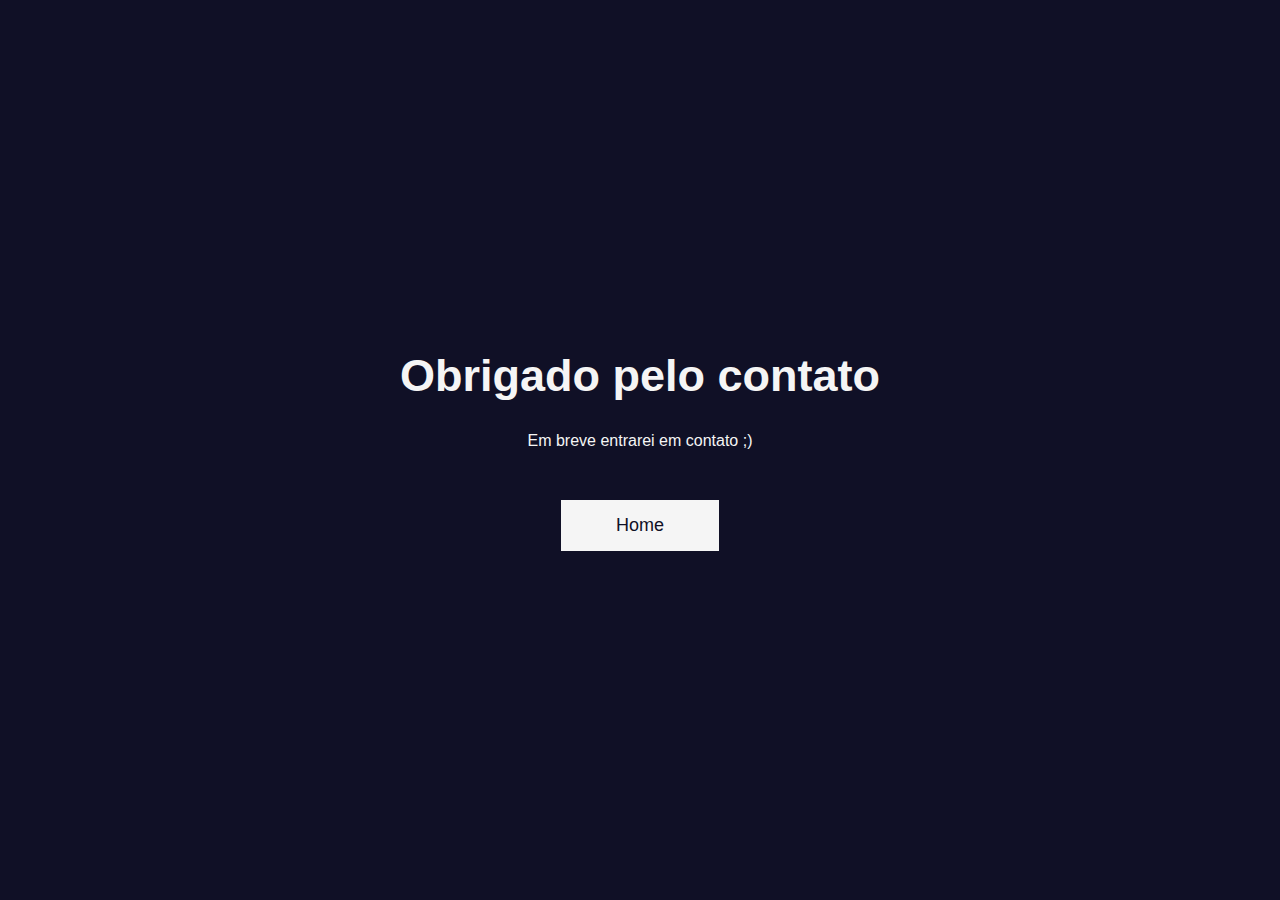
<file: obrigado.html>
<!DOCTYPE html>
<html lang="pt-BR">
<head>
    <meta charset="UTF-8">
    <meta http-equiv="X-UA-Compatible" content="IE=edge">
    <meta name="viewport" content="width=device-width, initial-scale=1.0">
    <link rel="stylesheet" href="contact.css">
    <title>Document</title>
</head>
<body class="main">
    <h1 class="text">Obrigado pelo contato</h1>
    <p class="paragrafo">Em breve entrarei em contato ;) </p>
    <a href="index.html" class="btn">Home</a>
</body>
</html>
</file>
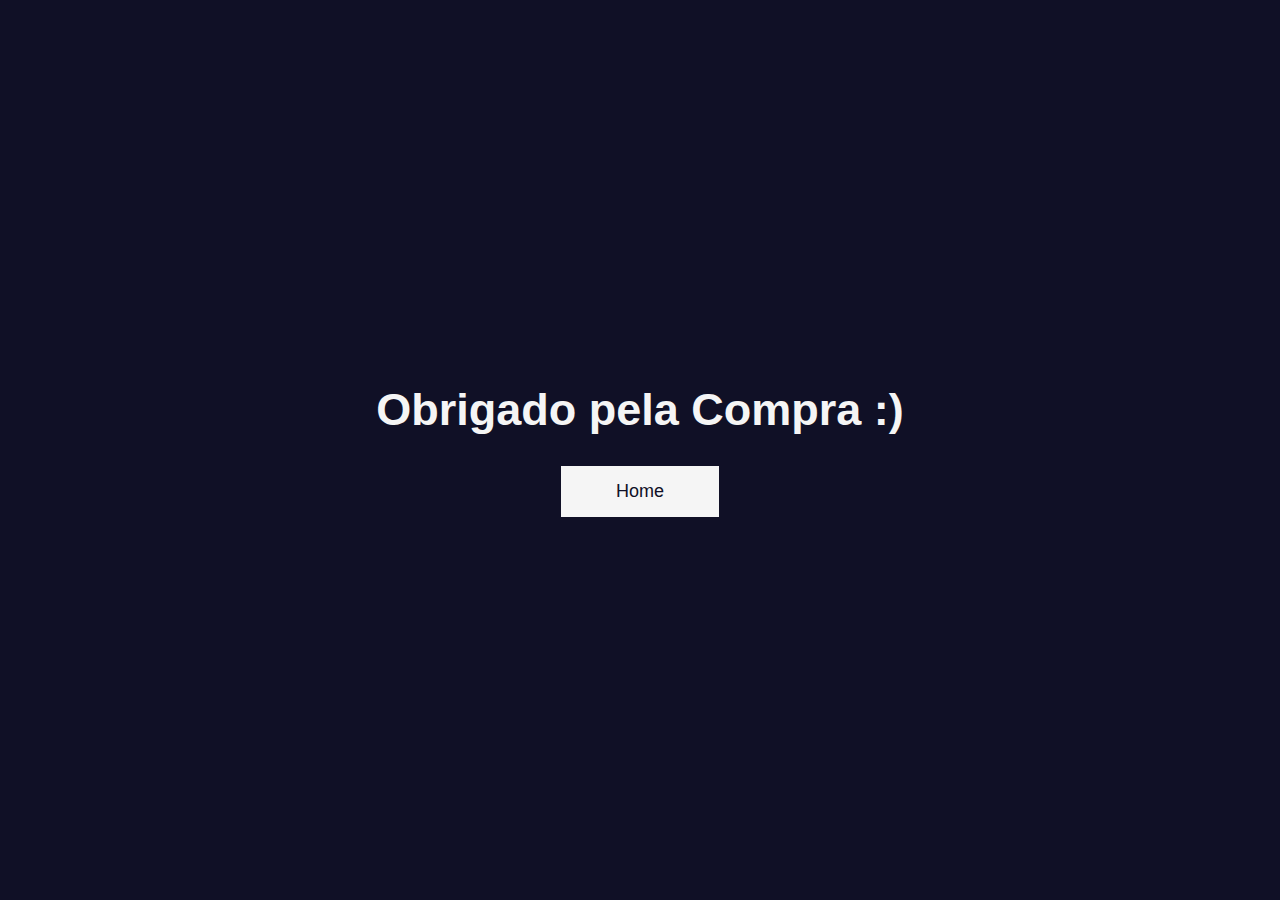
<file: obrigado2.html>
<!DOCTYPE html>
<html lang="pt-BR">
<head>
    <meta charset="UTF-8">
    <meta http-equiv="X-UA-Compatible" content="IE=edge">
    <meta name="viewport" content="width=device-width, initial-scale=1.0">
    <link rel="stylesheet" href="contact.css">
    <title>Document</title>
</head>
<body class="main">
    <h1 class="text">Obrigado pela Compra :)</h1>
    <a href="index.html" class="btn">Home</a>
</body>
</html>
</file>
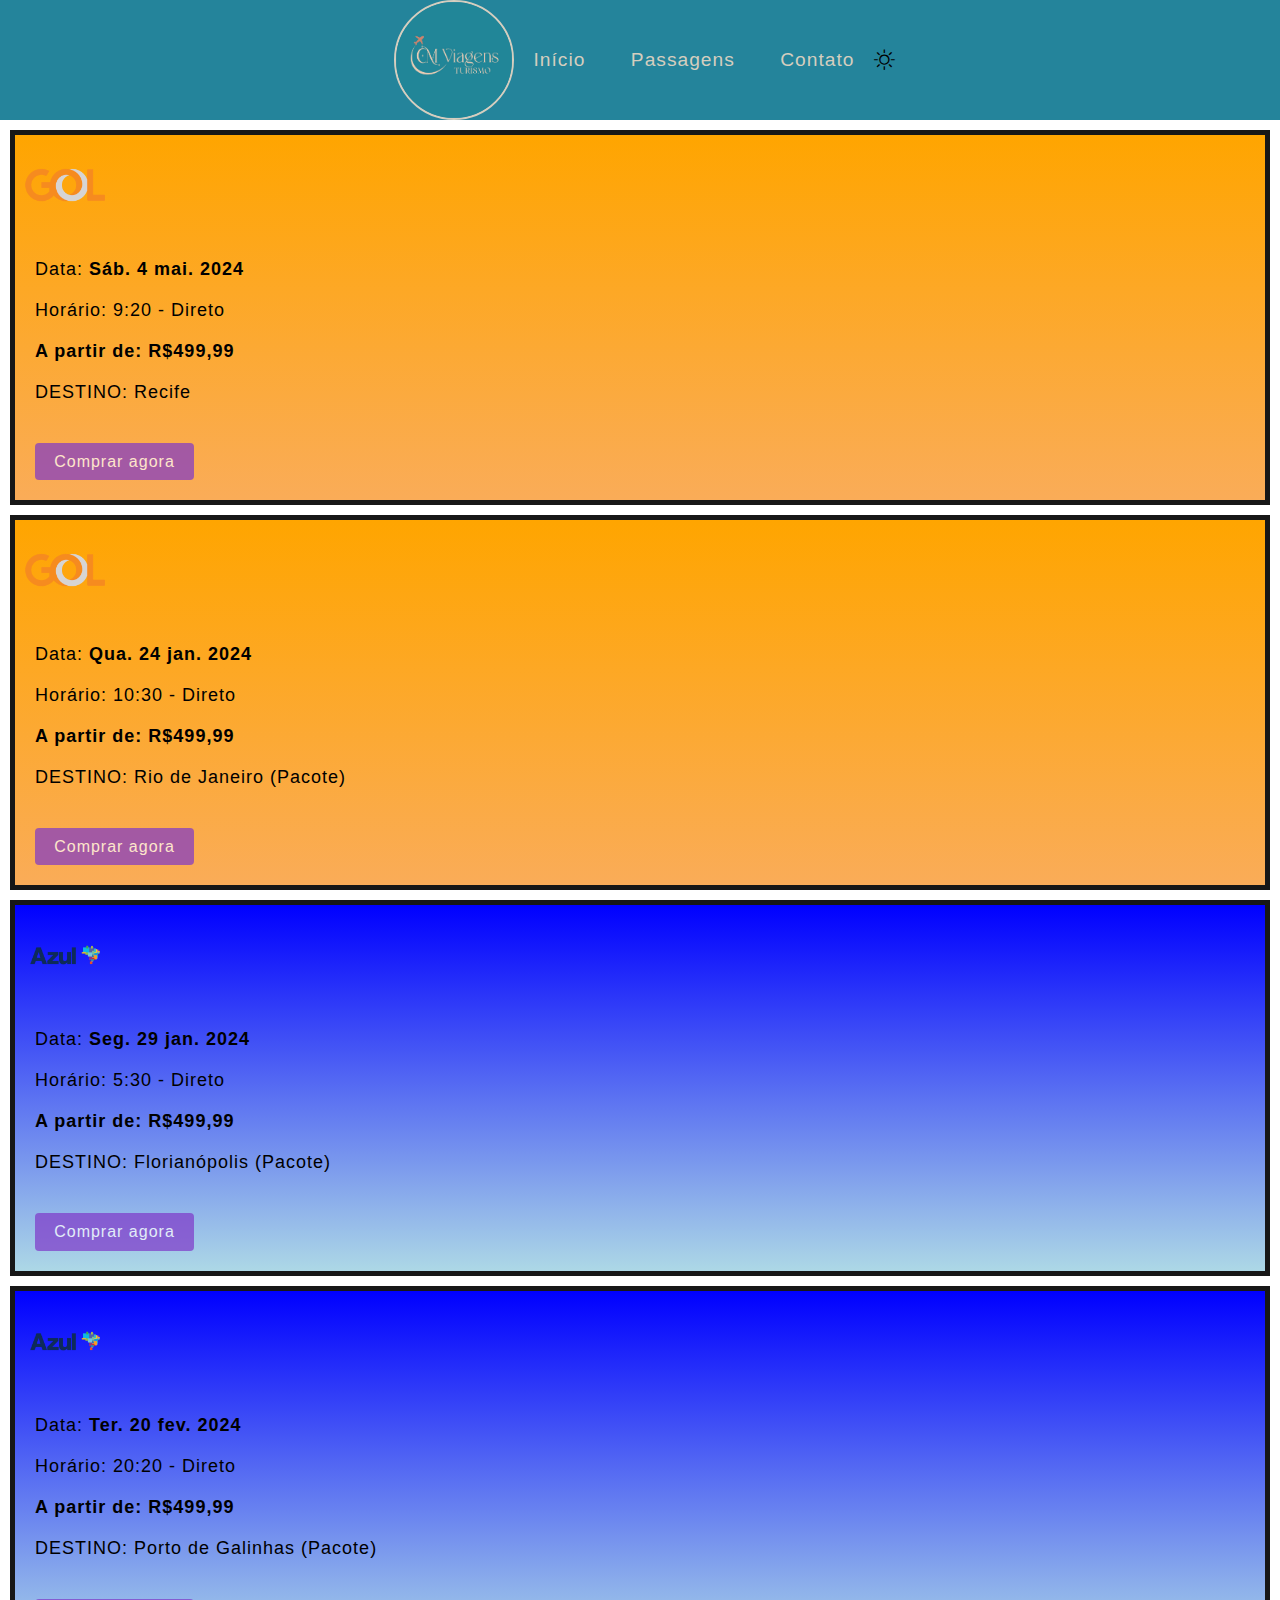
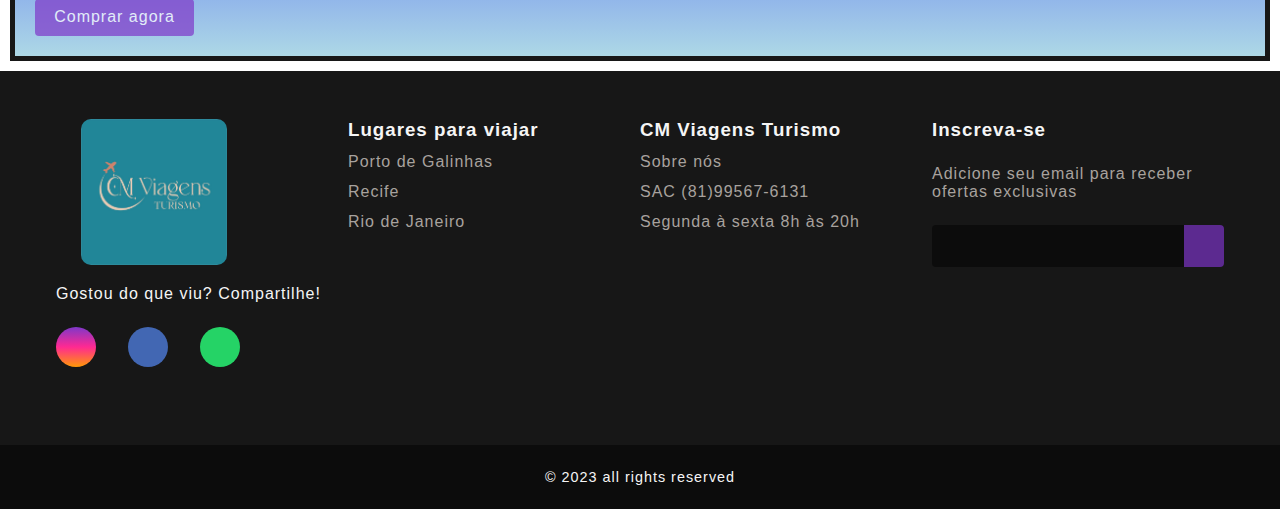
<file: passagens.html>
<!DOCTYPE html>
<html lang="pt-BR">
<head>
    <meta charset="UTF-8">
    <meta name="viewport" content="width=device-width, initial-scale=1.0">
    <meta name="keywords" content="viagens, passagens, passagens aéreas, pacotes turísticos, destinos, férias, turismo">
    <meta name="robots" content="index, follow">
    <meta name="author" content="CM Viagens Turismo">
    <meta name="email" content="anthonyeduardo783@gmail.com">
    <meta name="phone" content="(81) 99567-6131">
    <meta name="location" content="Caruaru, Pernambuco, Brasil">
    <meta http-equiv="Content-Language" content="pt-BR">
    <meta name="geo.region" content="BR">
    <meta name="geo.placename" content="Caruaru">
    <link rel="stylesheet" href="style.css">
    <link rel="stylesheet" href="https://cdnjs.cloudflare.com/ajax/libs/font-awesome/6.4.2/css/all.min.css" integrity="sha512-z3gLpd7yknf1YoNbCzqRKc4qyor8gaKU1qmn+CShxbuBusANI9QpRohGBreCFkKxLhei6S9CQXFEbbKuqLg0DA==" crossorigin="anonymous" referrerpolicy="no-referrer" />
    <link rel="shortcut icon" href="img/favicon-32x32.png" type="image/x-icon">
    <script src="script.js" defer></script>
    <link rel="stylesheet" href="https://cdn.jsdelivr.net/npm/bootstrap-icons@1.11.1/font/bootstrap-icons.css">
</head>

<body class="Dark">

  <header>

    <img class="logo" src="./img/logo.jpg" alt="Logo">

        <ul>
            <li class="header-list"><a href="index.html" class="header-link" target="_self" rel="next">Início</a></li>
            <li class="header-list"><a href="passagens.html" class="header-link" target="_self" rel="next">Passagens</a></li>
            <li class="header-list"><a href="contato.html" class="header-link" target="_self" rel="next">Contato</a></li>
        </ul>

    <div>

      <input type="checkbox" name="change-theme" id="change-theme"/>

      <label for="change-theme" >
        <i class="bi bi-sun"></i>
        <i class="bi bi-moon"></i>
        <div class="ball"></div>
      </label

    </div> 

  </header>

    <main>

        <section id="tickets">
            <ul>
              <li class="gol">
                <img src="img/Logo_Gol.png" alt="Companhia Aérea 1">
                <p>Data:<strong> Sáb. 4 mai. 2024</strong></p>
                <p>Horário: 9:20 - Direto</p>
                <p><strong>A partir de: R$499,99</strong></p>
                <p>DESTINO: Recife</p>
                <a href="obrigado2.html"><button class="price-tickets">Comprar agora</button></a>
              </li>
              <li class="gol">
                <img src="img/Logo_Gol.png" alt="Companhia Aérea 1">
                <p>Data:<strong> Qua. 24 jan. 2024</strong></p>
                <p>Horário: 10:30 - Direto</p>
                <p><strong>A partir de: R$499,99</strong></p>
                <P>DESTINO: Rio de Janeiro (Pacote)</P>
                <a href="obrigado2.html"><button class="price-tickets">Comprar agora</button></a>
              </li>
              <li class="azul">
                <img src="img/Logo_Azul.png" alt="Companhia Aérea 2">
                <p>Data:<strong> Seg. 29 jan. 2024</strong></p>
                <p>Horário: 5:30 - Direto</p>
                <p><strong>A partir de: R$499,99</strong></p>
                <p>DESTINO: Florianópolis (Pacote)</p>
                <a href="obrigado2.html"><button class="price-tickets">Comprar agora</button></a>
              </li>
              <li class="azul">
                <img src="img/Logo_Azul.png" alt="Companhia Aérea 2">
                <p>Data:<strong> Ter. 20 fev. 2024</strong></p>
                <P>Horário: 20:20 - Direto</P>
                <p><strong>A partir de: R$499,99</strong></p>
                <p>DESTINO: Porto de Galinhas (Pacote)</p>
                <a href="obrigado2.html"><button class="price-tickets">Comprar agora</button></a>
              </li>
            </ul>
          </section>

    </main>

<footer>

    <div id="footer-content">

      <div id="footer-contacts">
        <img id="footer-logo" src="img/logo.jpg" alt="Logo">
        <p>Gostou do que viu? Compartilhe!</p>

        <div id="footer-social-media">

          <a href="https://www.instagram.com/?url=http://127.0.0.1:5500/index.html" target="_blank" class="footer-link" id="instagram">
            <i class="fa-brands fa-instagram"></i>
          </a>

          <a href="https://www.facebook.com/sharer/sharer.php?u=http://127.0.0.1:5500/index.html" target="_blank" class="footer-link" id="facebook">
            <i class="fa-brands fa-facebook-f"></i>
          </a>

          <a href="https://wa.me/?text=Título_do_seu_artigo%20http://127.0.0.1:5500/index.html" target="_blank" class="footer-link" id="whatsapp">
            <i class="fa-brands fa-whatsapp"></i>
          </a>

        </div>

      </div>

      <ul class="footer-list">

        <li>
          <h3>Lugares para viajar</h3>
        </li>

        <li>
          <a href="footer-porto_de_galinhas.html" class="footer-link">Porto de Galinhas</a>
        </li>

        <li>
          <a href="footer-recife.html" class="footer-link">Recife</a>
        </li>

        <li>
          <a href="footer-rio.html" class="footer-link">Rio de Janeiro</a>
        </li>

      </ul>

      <ul class="footer-list">

        <li>
          <h3>CM Viagens Turismo</h3>
        </li>

        <li>
          <a href="about_us.html" class="footer-link">Sobre nós</a>
        </li>

        <li>
          <p class="footer-paragraph">SAC (81)99567-6131</p>
        </li>

        <li>
           <p class="footer-paragraph">Segunda à sexta 8h às 20h</p>
        </li>

        <div>

          <iframe src="https://www.google.com/maps/embed?pb=!1m18!1m12!1m3!1d3948.0863536806996!2d-35.957447290420525!3d-8.29420509451324!2m3!1f0!2f0!3f0!3m2!1i1024!2i768!4f13.1!3m3!1m2!1s0x7a98be8cf3157dd%3A0x98a0a3ecad4be817!2sCentro%20Universit%C3%A1rio%20UniFavip%20-%20Wyden%20-%20Entrada%20Principal!5e0!3m2!1spt-BR!2sbr!4v1700421255673!5m2!1spt-BR!2sbr" width="200" height="150" style="border:0;" allowfullscreen="" loading="lazy" referrerpolicy="no-referrer-when-downgrade"></iframe>

        </div>

      </ul>



      <div id="footer-subscribe">

        <h3>Inscreva-se</h3>

        <p>Adicione seu email para receber ofertas exclusivas</p>

        <div id="input-group">

          <input type="email" id="email">
          <button onclick="enviarEmail()">
            <i class="fa-regular fa-envelope"></i>
          </button>

        </div>

       </div>

    </div>

    <div id="footer-copyright">
      &#169
      2023 all rights reserved
    </div>

  </footer>

</body>
</file>
<file: about_us.css>
body{
    margin: 0;
    padding: 0;
    font-family: Lato;
    height: auto;
    width: 50%;
    letter-spacing: 1px;
    justify-content: center;
    align-items: center;
    display: flex;
    flex-direction: column;
    margin-left: 28%;
    background-color: #84c4cc;
}
@font-face {
    font-family: Lato;
    src: url('assets/Lato-Bold.ttf');
}
.logo{
    height: 200px;
    width: auto;
    margin-bottom: 70px;
}
.paragraph{
    font-size: 20px;
}
/* Media Query para telas menores */
@media screen and (max-width: 600px) {
    body {
        width: 100%;
        margin-left: 0;
    }
}
</file>
<file: contact.css>
*{
    margin: 0;
    padding: 0;
    box-sizing: border-box;
    font-family: sans-serif;
}
body{
    display: flex;
    align-items: center;
    justify-content: center;
    min-height: 100vh;
    background: #101026;
}
section{
    display: flex;
    align-items: center;
    justify-content: center;
    flex-direction: column;
    padding: 10px 45px;
    background: #1d1d2e;
    width: 500px;
    box-shadow: rgba(0, 0, 0, 0.4) 0px 2px 4px, rgba(0, 0, 0, 0.3) 0px 7px 13px -3px, rgba(0, 0, 0, 0.2) 0px -3px 0px inset;
}
section h2{
    color: #f5f5f5;
    font-size: 2.5rem;
    margin: 2rem;
}
section form{
    display: flex;
    flex-direction: column;
    width: 100%;
}
form label{
    color: #f5f5f5;
    font-size: 17px;
    margin-bottom: 4px;
}
form input{
    padding: 15px;
    outline: none;
    border: 0;
    margin-bottom: 20px;
    font-size: 15px;
    transition: all 0.5s;
}
form input:focus{
    border-radius: 16px;
}
form textarea{
    padding: 10px;
    outline: none;
    border: 0;
    font-size: 15px;
    margin-bottom: 30px;
    transition: all 0.5s;
}
form textarea:focus{
    border-radius: 16px;
}
form button{
    padding: 15px;
    cursor: pointer;
    font-size: 16px;
    background: transparent;
    border: 2px solid #f5f5f5;
    color: #f5f5f5;
    transition: all 1s;
    margin-bottom: 20px;
}
form button:hover{
    background: #f5f5f5;
    color: #101026;
    border-radius: 16px;
}

/*Página do Obrigado*/

.main{
   display: flex;
   align-items: center;
   justify-content: center;
   min-height: 100vh;
   background: #101026;
   flex-direction: column;
}
.text{
    font-size: 45px;
    color: #f5f5f5;
    margin-bottom: 30px;
}
.paragrafo{
    color: #f5f5f5;
    margin-bottom: 50px;
}
.btn{
    padding: 15px 55px;
    background: #f5f5f5;
    text-decoration: none;
    color: #101026;
    font-size: 18px;
    transition: all 0.5s;
}
.btn:hover{
    border-radius: 16px;
}
</file>
<file: footer-pages.css>
body{
    margin: auto;
    padding: 0;
    font-family: 'Franklin Gothic Medium', 'Arial Narrow', Arial, sans-serif;
    overflow-x: hidden;
    width: 100%;
    transition: background 0.2s linear;
}
input[type="checkbox"]{
    display: none;
}
.bi{
    font-size: 1.3rem;
    cursor: pointer;
}
.bi-moon{
    display: none;
}
/*Dark theme*/
.dark,
.dark header{
    background-color: #263238;
    color: #FFF;
}
.dark .bi-sun{
    display: none;
}
.dark .bi-moon{
    display: block;
}
/*Dark theme*/


li.header-list{
    display: inline-block;
    margin:  20px;
    font-size: larger;
}

header{
    display: flex;
    flex-direction: row;
    justify-content: center;
    align-items: center;
    background-color: #24849b;
    height: auto;
}

@media screen and (max-width: 768px) {
    header {
        flex-direction: column; /* Volta para column para telas menores */
        text-align: center; /* Alinha o texto ao centro para telas menores, se necessário */
    }
}

a.header-link{
    text-decoration: none;
    color: #d5cebf;
}

a.header-link:hover{
    color: #ff9807;
    transition: all 0.6s;
}

img.logo{
    height: 120px;
    margin-left: 10px;
    width: auto;
    border-radius: 50%;
    border: 2px solid #d5cebf;
}

main{
    height: auto;
    
}

#banner .foto{
    height: 500px;
    width: 100%;
    margin-left: auto;
    margin-right: auto;
    max-width: 100%;
    min-width: 50%;
    object-fit: cover;
    transition: all 2s;
}

@media screen and (min-width: 768px){
    header {
      flex-direction: row;
    }}

:root{
    --color-neutral-0: #0c0c0c;
    --color-neutral-10: #171717;
    --color-neutral-30: #a8a29e;
    --color-neutral-40: #f5f5f5;
}

@import url('https://fonts.googleapis.com/css2?family=Inter:wght@100;200;300;400;500;600&display=swap');
* {
    font-family: 'Inter', sans-serif;
    margin: 0;
    padding: 0;
    box-sizing: border-box;
    letter-spacing: 1px;
}

footer{
    width: 100%;
    color: var(--color-neutral-40);
}

.footer-link{
    text-decoration: none;
}

p.footer-paragraph{
    color: var(--color-neutral-30) ;
}

#footer-content{
    background-color: var(--color-neutral-10);
    display: grid;
    grid-template-columns: repeat(4, 1fr);
    padding: 3rem 3.5rem;
}

#footer-contacts h1{
    margin-bottom: 0.75rem;
}

#footer-social-media{
    display: flex;
    gap: 2rem;
    margin-top: 1.5rem;
}

#footer-social-media .footer-link{
    display: flex;
    align-items: center;
    justify-content: center;
    height: 2.5rem;
    width: 2.5rem;
    color: var(--color-neutral-40);
    border-radius: 50%;
    transition: all 0.4s;
}

#footer-social-media .footer-link i{
    font-size: 1.25rem;
}

#footer-social-media .footer-link:hover{
    opacity: 0.8;
}

#instagram{
    background: linear-gradient(#7f37c9, #ff2992, #ff9807)
}

#facebook{
    background-color: #4267b3;
}

#whatsapp{
    background-color: #25d366;
}

.footer-list{
    display: flex;
    flex-direction: column;
    gap: 0.75rem;
    list-style: none;
}

.footer-list .footer-link{
    color: var(--color-neutral-30);
    transition: all 0.4s;
}

.footer-list .footer-link:hover{
    color: #7f37c9;
}

#footer-subscribe{
    display: flex;
    flex-direction: column;
    gap: 1.5rem;
}

#footer-subscribe p{
    color: var(--color-neutral-30);
}

#input-group{
    display: flex;
    align-items: center;
    background-color: var(--color-neutral-0);
    border-radius: 4px;
}

#input-group input{
    all: unset;
    padding: 0.75rem;
    width: 100%;
}

#input-group button{
    background-color: #7f37c9;
    border: none;
    color: var(--color-neutral-40);
    padding: 0px 1.25rem;
    font-size: 1.25rem;
    height: 100%;
    border-radius: 0px 4px 4px 0px;
    cursor: pointer;
    transition: all 0.4s;
}

#input-group button:hover{
    opacity: 0.8;
}

#footer-copyright{
    display: flex;
    justify-content: center;
    background-color: var(--color-neutral-0);
    font-size: 0.9rem;
    padding: 1.5rem;
    font-weight: 100 
}

#footer-logo{
    width: 50%;
    height: auto;
    display: flex;
    justify-content: center;
    margin-bottom: 20px;
    border-radius: 10px;
    margin-left: 25px;
}

@media screen and (max-width: 768px) {
    #footer-content{
        grid-template-columns: repeat(2, 1fr);
        gap: 2rem;
    }
}

@media screen and (max-width: 426px) {
    #footer-content{
        grid-template-columns: repeat(1, 1fr);
        padding: 3rem 2rem;
    }
}

.product {
    max-width: 700px;
    margin: 20px auto;
    padding: 20px;
    border: 2px solid #729a9a;
    border-radius: 10%;
    box-shadow: 0 0 10px rgba(0, 0, 0, 0.1);
}

.product img {
    max-width: 100%;
    height: auto;
    border-radius: 10px;
    transition: transform 0.3s; /* Adiciona uma transição suave de 0.3 segundos para a propriedade transform */
    cursor: pointer;
}

.product img:hover {
    transform: scale(1.11); /* Aumenta a escala da imagem em 10% */
}

.price {
    font-size: 1.5em;
    color: #24849b;
    margin-top: 2px;
    margin-bottom: 20px;
}

@font-face {
    font-family: Lato;
    src: url('assets/Lato-Black.ttf');
}

p.packets{
    font-family: Lato;
    margin-top: 20px;
    font-weight: 10px;
}

button.buy-button {
    background-color: #4CAF50;
    color: white;
    padding: 10px 20px;
    font-size: 1em;
    border: none;
    border-radius: 5px;
    cursor: pointer;
}

button.buy-button:hover {
    background-color: #45a049;
}

.products-container {
    display: flex;
    justify-content: space-around; 
    flex-wrap: wrap;
    max-width: 1200px;
    margin: 20px auto; 
}

@import url('https://fonts.googleapis.com/css?family=Muli&display=swap');
* {
  margin: 0;
  padding: 0;
  border: 0;
  box-sizing: border-box;
}




body, h1, h2, p {
    margin: 0;
    padding: 0;
  }
  

  body {
    background-color: #f2f2f2;
    font-family: 'Arial', sans-serif;
  }
  

  main {
    max-width: 800px;
    margin: 20px auto;
    padding: 20px;
    background-color: #fff;
    box-shadow: 0 0 10px rgba(0, 0, 0, 0.1);
    border-radius: 8px;
  }
  

  .rio-start-page {
    text-align: center;
    padding-bottom: 20px;
  }
  
  .rio-start-page h1 {
    color: #333;
    font-size: 35px;
    margin-bottom: 20px;
  }
  
  .rio-start-page h2 {
    color: #333;
    margin-bottom: 15px;
  }
  
  .rio-start-page p {
    color: #333;
    line-height: 1.5;
    margin-bottom: 10px;
  }
  

  .footer-image-page img {
    width: 100%;
    height: auto;
    border-radius: 5px;
  }
  

  .rio-mid-page {
    margin-top: 20px;
  }

  .rio-mid-page h1 {
    font-size: 35px;
    text-align: center;
    margin-bottom: 20px;
  }
  
  .recomendations {
    margin-bottom: 20px;
  }
  
  .recomendations h2 {
    color: #333;
  }
  
  .recomendations p {
    color: #666;
    line-height: 1.5;
  }
  

  section:last-child {
    margin-top: 20px;
  }
  
  section:last-child h1 {
    font-size: 35px;
    text-align: center;
    margin-bottom: 20px;
  }
  
  section:last-child p {
    color: #666;
    line-height: 1.5;
  }
  

  .party-image img {
    width: 100%;
    height: auto;
    border-radius: 5px;
    margin-top: 20px;
  }
  .emphasis h1{
    align-items: center;
  }
  .rio-start-page a {
    text-decoration: none;
  }
</file>
<file: style.css>
body{
    margin: auto;
    padding: 0;
    font-family: 'Franklin Gothic Medium', 'Arial Narrow', Arial, sans-serif;
    overflow-x: hidden;
    width: 100%;
    transition: background 0.2s linear;
}
input[type="checkbox"]{
    display: none;
}
.bi{
    font-size: 1.3rem;
    cursor: pointer;
}
.bi-moon{
    display: none;
}
/*Dark theme*/
.dark,
.dark header,
.dark .modal-body,
.dark .modal-header,
.dark #modal{
    background-color: #263238;
    color: #FFF;
}
.dark,
.dark header,
.dark .modal-bodyf,
.dark .modal-headerf,
.dark #modalf{
    background-color: #263238;
    color: #FFF;
}

.dark,
.dark header,
.dark .modal-bodyp,
.dark .modal-headerp,
.dark #modalp{
    background-color: #263238;
    color: #FFF;
}

.dark .bi-sun{
    display: none;
}
.dark .bi-moon{
    display: block;
}
/*Dark theme*/
/*Parte do Modal*/
button{
    padding: .6rem 1.2rem;
    background-color: #888;
    color: #FFF;
    border: none;
    border-radius: .25rem;
    cursor: pointer;
    opacity: 0.7;
    font-size: 1rem;
    transition: .4s;
}
button:hover{
    opacity: 1;
}
#fade,#modal{
    transition: .5s;
    opacity: 1;
    pointer-events: all;
}

#fade{
    position: fixed;
    top: 0;
    left: 0;
    width: 100%;
    height: 100%;
    background-color: rgba(0,0,0,0.6);
    z-index: 5;
}
#modal{
    position: fixed;
    left: 50%;
    top: 50%;
    transform: translate(-50%, -50%);
    z-index: 10;
    background-color: white;
    max-width: 90%;
    padding: 1.2rem;
    border-radius: .5rem;
}
.modal-header{
    display: flex;
    justify-content: space-between;
    align-items: center;
    border-bottom: 1px solid #CCC;
    margin-bottom: 1rem;
    padding-bottom: 1rem;
}
.modal-body p{
    margin-bottom: 1rem;
}
#modal.hide,
#fade.hide{
    opacity: 0;
    pointer-events: none;
}
#modal.hide{
    top: 0;
}
/*Modal florianópolis*/
#fadef,#modalf{
    transition: .5s;
    opacity: 1;
    pointer-events: all;
}

#fadef{
    position: fixed;
    top: 0;
    left: 0;
    width: 100%;
    height: 100%;
    background-color: rgba(0,0,0,0.6);
    z-index: 5;
}
#modalf{
    position: fixed;
    left: 50%;
    top: 50%;
    transform: translate(-50%, -50%);
    z-index: 10;
    background-color: white;
    max-width: 90%;
    padding: 1.2rem;
    border-radius: .5rem;
}
.modal-headerf{
    display: flex;
    justify-content: space-between;
    align-items: center;
    border-bottom: 1px solid #CCC;
    margin-bottom: 1rem;
    padding-bottom: 1rem;
}
.modal-bodyf p{
    margin-bottom: 1rem;
}
#modalf.hidef,
#fadef.hidef{
    opacity: 0;
    pointer-events: none;
}
#modalf.hidef{
    top: 0;
}

/*Modal Florianópolis*/

/*Modal Porto de Galinhas*/
#fadep,#modalp{
    transition: .5s;
    opacity: 1;
    pointer-events: all;
}

#fadep{
    position: fixed;
    top: 0;
    left: 0;
    width: 100%;
    height: 100%;
    background-color: rgba(0,0,0,0.6);
    z-index: 5;
}
#modalp{
    position: fixed;
    left: 50%;
    top: 50%;
    transform: translate(-50%, -50%);
    z-index: 10;
    background-color: white;
    max-width: 90%;
    padding: 1.2rem;
    border-radius: .5rem;
}
.modal-headerp{
    display: flex;
    justify-content: space-between;
    align-items: center;
    border-bottom: 1px solid #CCC;
    margin-bottom: 1rem;
    padding-bottom: 1rem;
}
.modal-bodyp p{
    margin-bottom: 1rem;
}
#modalp.hidep,
#fadep.hidep{
    opacity: 0;
    pointer-events: none;
}
#modalp.hidep{
    top: 0;
}
/*Modal Porto de Galinhas*/
/*Parte do modal*/


li.header-list{
    display: inline-block;
    margin:  20px;
    font-size: larger;
}

header{
    display: flex;
    flex-direction: row;
    justify-content: center;
    align-items: center;
    background-color: #24849b;
    height: auto;
    
}

@media screen and (max-width: 768px) {
    header {
        flex-direction: column; /* Volta para column para telas menores */
        text-align: center; /* Alinha o texto ao centro para telas menores, se necessário */
    }
}


#title{
    line-height: 20px;
    font-size: 16px;
    text-align: center;
    margin-top: 10px;
}

a.header-link{
    text-decoration: none;
    color: #d5cebf;
}

a.header-link:hover{
    color: #ff9807;
    transition: all 0.6s;
}

img.logo{
    height: 120px;
    margin-left: 10px;
    width: auto;
    border-radius: 50%;
    border: 2px solid #d5cebf;
}

main{
    height: auto;
    
}

#banner .foto{
    height: 500px;
    width: 100%;
    margin-left: auto;
    margin-right: auto;
    max-width: 100%;
    min-width: 50%;
    object-fit: cover;
    transition: all 1s;
}

@media screen and (min-width: 768px){
    header {
      flex-direction: row;
    }}

#title{
    text-align: start;
}    

:root{
    --color-neutral-0: #0c0c0c;
    --color-neutral-10: #171717;
    --color-neutral-30: #a8a29e;
    --color-neutral-40: #f5f5f5;
}

@import url('https://fonts.googleapis.com/css2?family=Inter:wght@100;200;300;400;500;600&display=swap');
* {
    font-family: 'Inter', sans-serif;
    margin: 0;
    padding: 0;
    box-sizing: border-box;
    letter-spacing: 1px;
}

footer{
    width: 100%;
    color: var(--color-neutral-40);
}

.footer-link{
    text-decoration: none;
}

#footer-content{
    background-color: var(--color-neutral-10);
    display: grid;
    grid-template-columns: repeat(4, 1fr);
    padding: 3rem 3.5rem;
}

#footer-contacts h1{
    margin-bottom: 0.75rem;
}

#footer-social-media{
    display: flex;
    gap: 2rem;
    margin-top: 1.5rem;
}

#footer-social-media .footer-link{
    display: flex;
    align-items: center;
    justify-content: center;
    height: 2.5rem;
    width: 2.5rem;
    color: var(--color-neutral-40);
    border-radius: 50%;
    transition: all 0.4s;
}

#footer-social-media .footer-link i{
    font-size: 1.25rem;
}

#footer-social-media .footer-link:hover{
    opacity: 0.8;
}

#instagram{
    background: linear-gradient(#7f37c9, #ff2992, #ff9807)
}

#facebook{
    background-color: #4267b3;
}

#whatsapp{
    background-color: #25d366;
}

.footer-list{
    display: flex;
    flex-direction: column;
    gap: 0.75rem;
    list-style: none;
}

.footer-list .footer-link{
    color: var(--color-neutral-30);
    transition: all 0.4s;
}

.footer-list .footer-link:hover{
    color: #7f37c9;
}

p.footer-paragraph{
    color: var(--color-neutral-30) ;
}

#footer-subscribe{
    display: flex;
    flex-direction: column;
    gap: 1.5rem;
}

#footer-subscribe p{
    color: var(--color-neutral-30);
}

#input-group{
    display: flex;
    align-items: center;
    background-color: var(--color-neutral-0);
    border-radius: 4px;
}

#input-group input{
    all: unset;
    padding: 0.75rem;
    width: 100%;
}

#input-group button{
    background-color: #7f37c9;
    border: none;
    color: var(--color-neutral-40);
    padding: 0px 1.25rem;
    font-size: 1.25rem;
    height: 100%;
    border-radius: 0px 4px 4px 0px;
    cursor: pointer;
    transition: all 0.4s;
}

#input-group button:hover{
    opacity: 0.8;
}

#footer-copyright{
    display: flex;
    justify-content: center;
    background-color: var(--color-neutral-0);
    font-size: 0.9rem;
    padding: 1.5rem;
    font-weight: 100 
}

#footer-logo{
    width: 50%;
    height: auto;
    display: flex;
    justify-content: center;
    margin-bottom: 20px;
    border-radius: 10px;
    margin-left: 25px;
}

@media screen and (max-width: 768px) {
    #footer-content{
        grid-template-columns: repeat(2, 1fr);
        gap: 2rem;
    }
}

@media screen and (max-width: 426px) {
    #footer-content{
        grid-template-columns: repeat(1, 1fr);
        padding: 3rem 2rem;
    }
}

section{
    width: auto;
    height: 20%;
}

.product {
    
    margin: 20px auto;
    padding: 20px;
    border: 2px solid #729a9a;
    border-radius: 10%;
    box-shadow: 0 0 10px rgba(0, 0, 0, 0.1);
}

.product img {
    max-width: 100%;
    height: auto;
    border-radius: 10px;
    transition: transform 0.3s; /* Adiciona uma transição suave de 0.3 segundos para a propriedade transform */
    cursor: pointer;
}

.product img:hover {
    transform: scale(1.11); /* Aumenta a escala da imagem em 10% */
}

.price {
    font-size: 1.5em;
    color: black;
    margin-top: 2px;
    margin-bottom: 20px;
}

h2{
    margin-top: 10px;
    margin-bottom: 20px;
}

p .packets{
    font-family: Arial, Helvetica, sans-serif;
    margin-top: 20px;
    
}

button.buy-button {
    background-color: #4CAF50;
    color: white;
    padding: 10px 20px;
    font-size: 1em;
    border: none;
    border-radius: 5px;
    cursor: pointer;
}

button.buy-button:hover {
    background-color: #45a049;
}

.products-container {
    display: flex;
    justify-content: space-around; 
    flex-wrap: wrap;
    max-width: 1200px;
    margin: 20px auto; 
}

@import url('https://fonts.googleapis.com/css?family=Muli&display=swap');
* {
  margin: 0;
  padding: 0;
  border: 0;
  box-sizing: border-box;
}

#tickets li{
    border: 5px solid #171717;
    margin: 10px;
    font-family: 'Franklin Gothic Medium', 'Arial', sans-serif;
}

#tickets li.gol{
    background: linear-gradient(orange, #FAAC58);
}

#tickets li.azul{
    background: linear-gradient(blue, lightblue ) ;
}

#tickets ul{
    font-family: 'Franklin Gothic Medium', 'Arial', sans-serif;
}

#tickets img{
    height: 100px;
    width: auto;
}

#tickets .price-tickets{
    background-color: #7f37c9;
    color: #FFF;
    margin: 20px;
    font-family: 'Franklin Gothic Medium', 'Arial', sans-serif;
}

#tickets p{
    margin-top: 10px;
    margin-bottom: 20px;
    margin: 20px;
    font-family: 'Franklin Gothic Medium', 'Arial', sans-serif;
    font-size: large;
}
</file>
